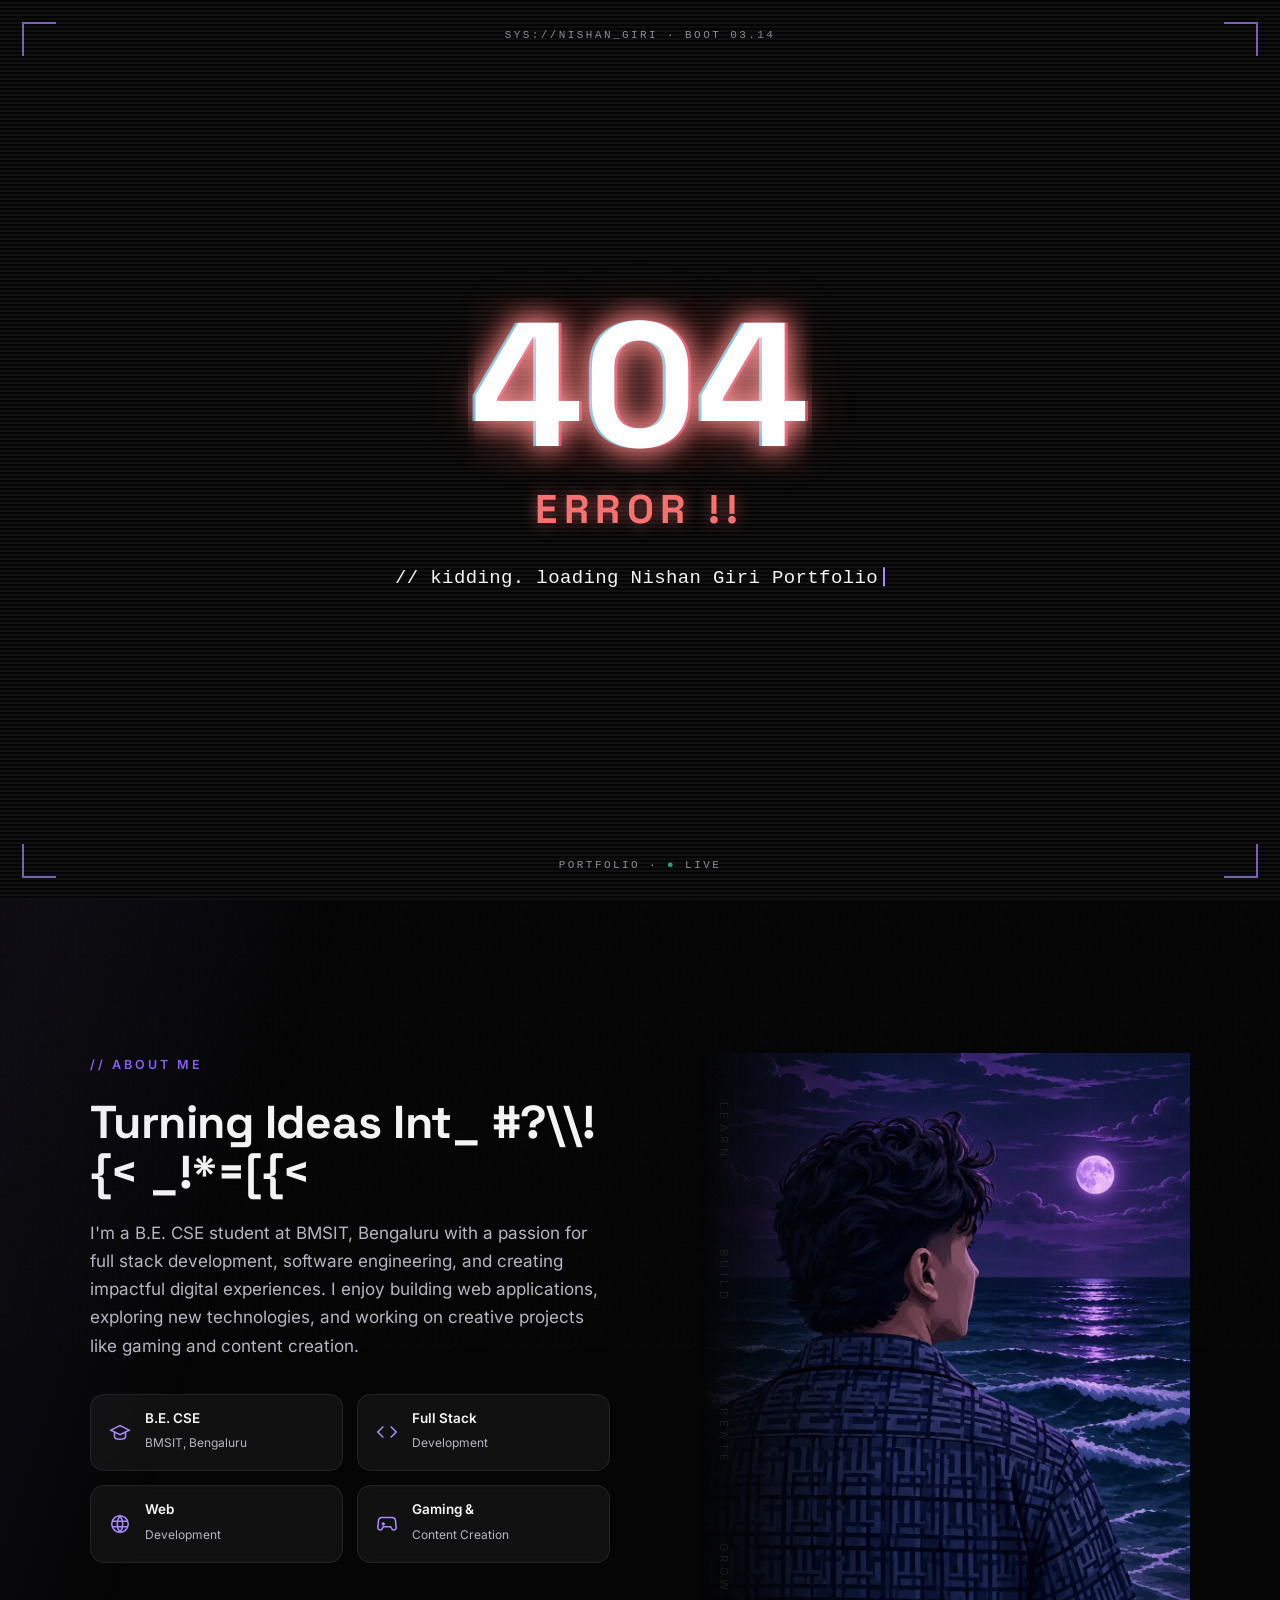
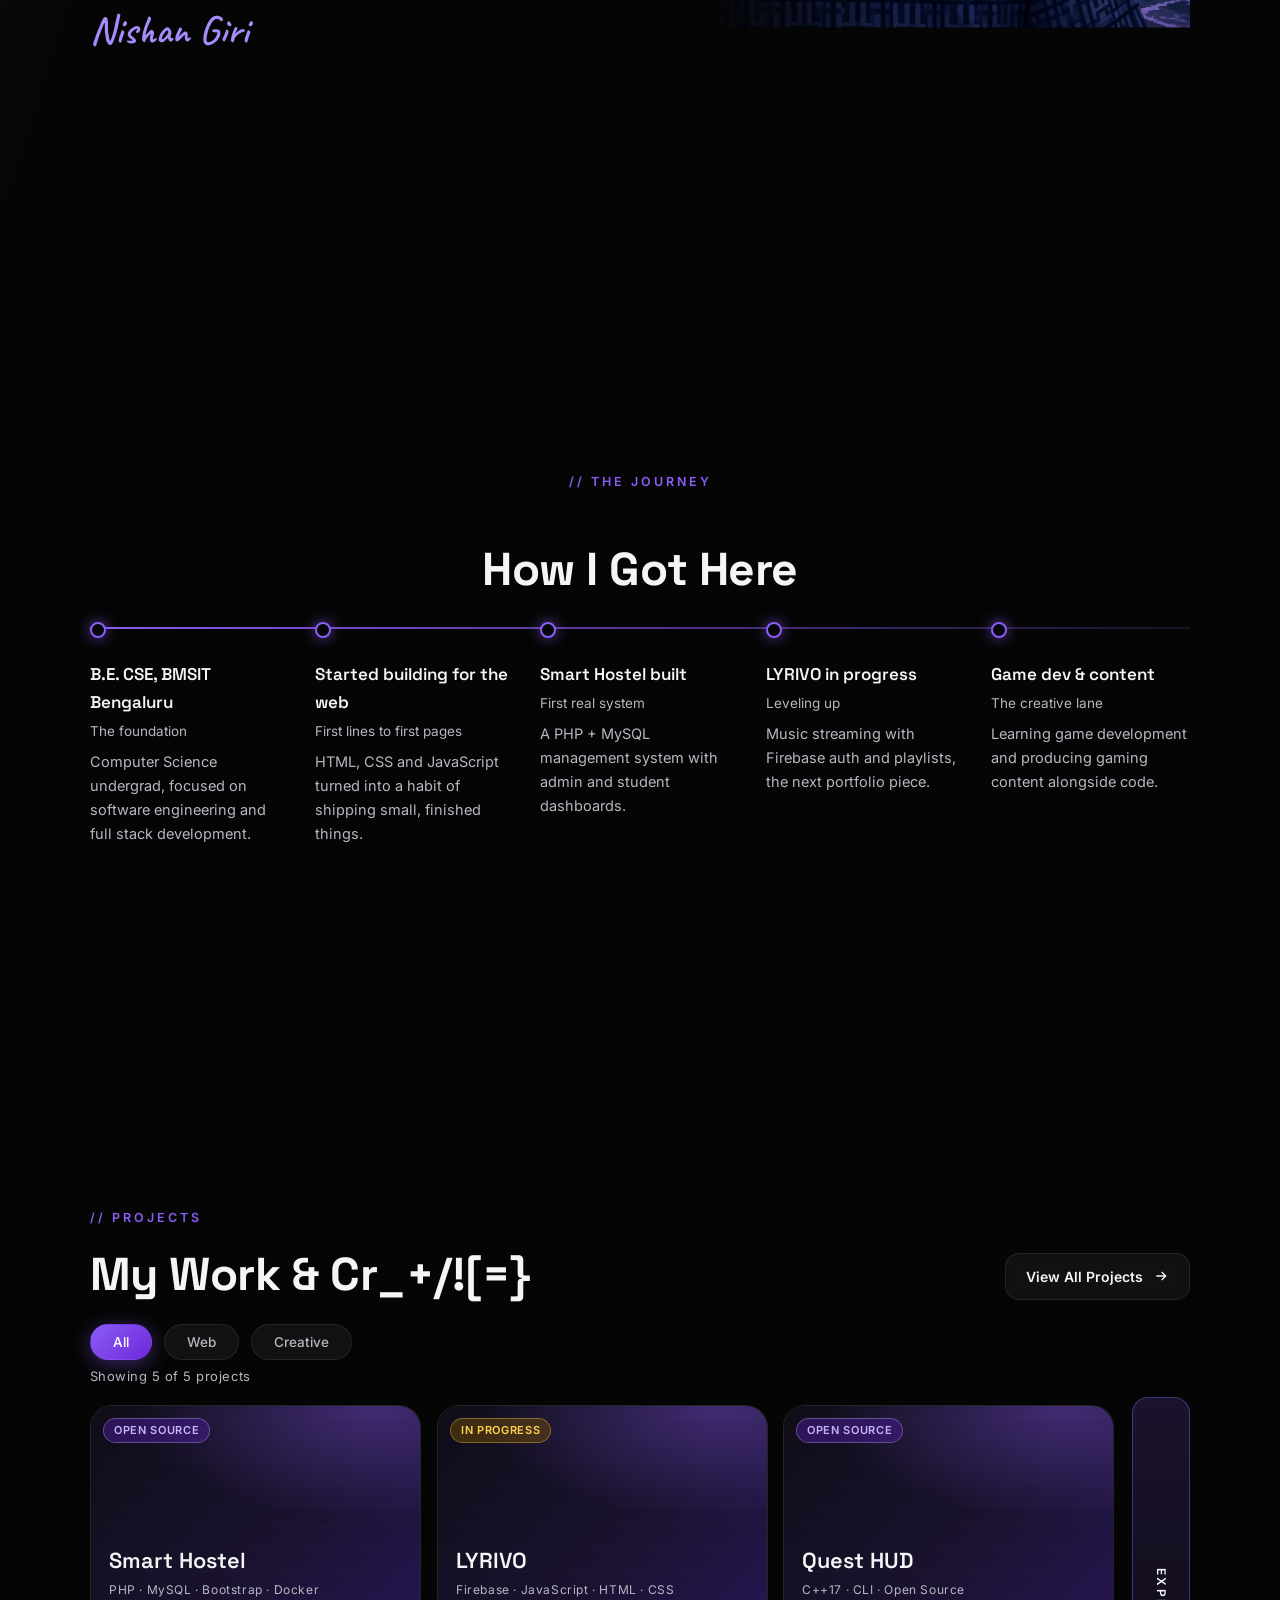
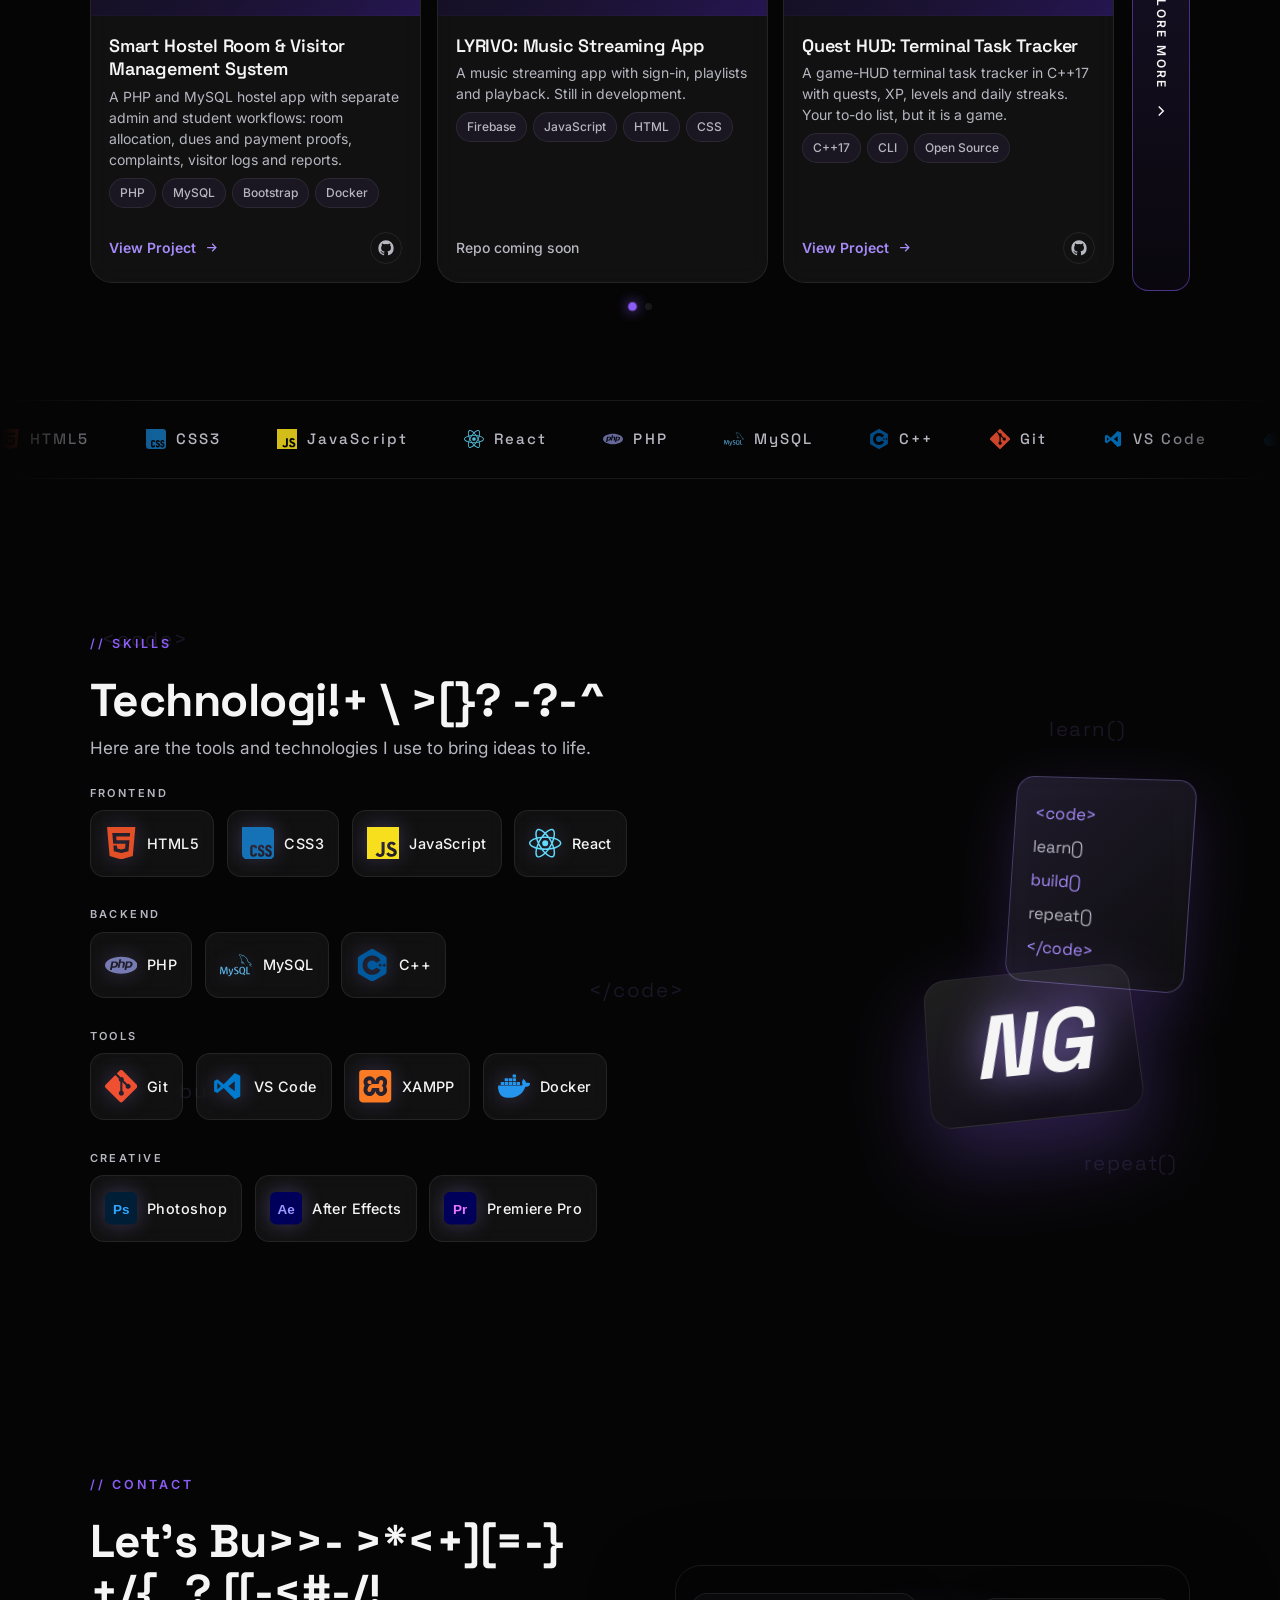
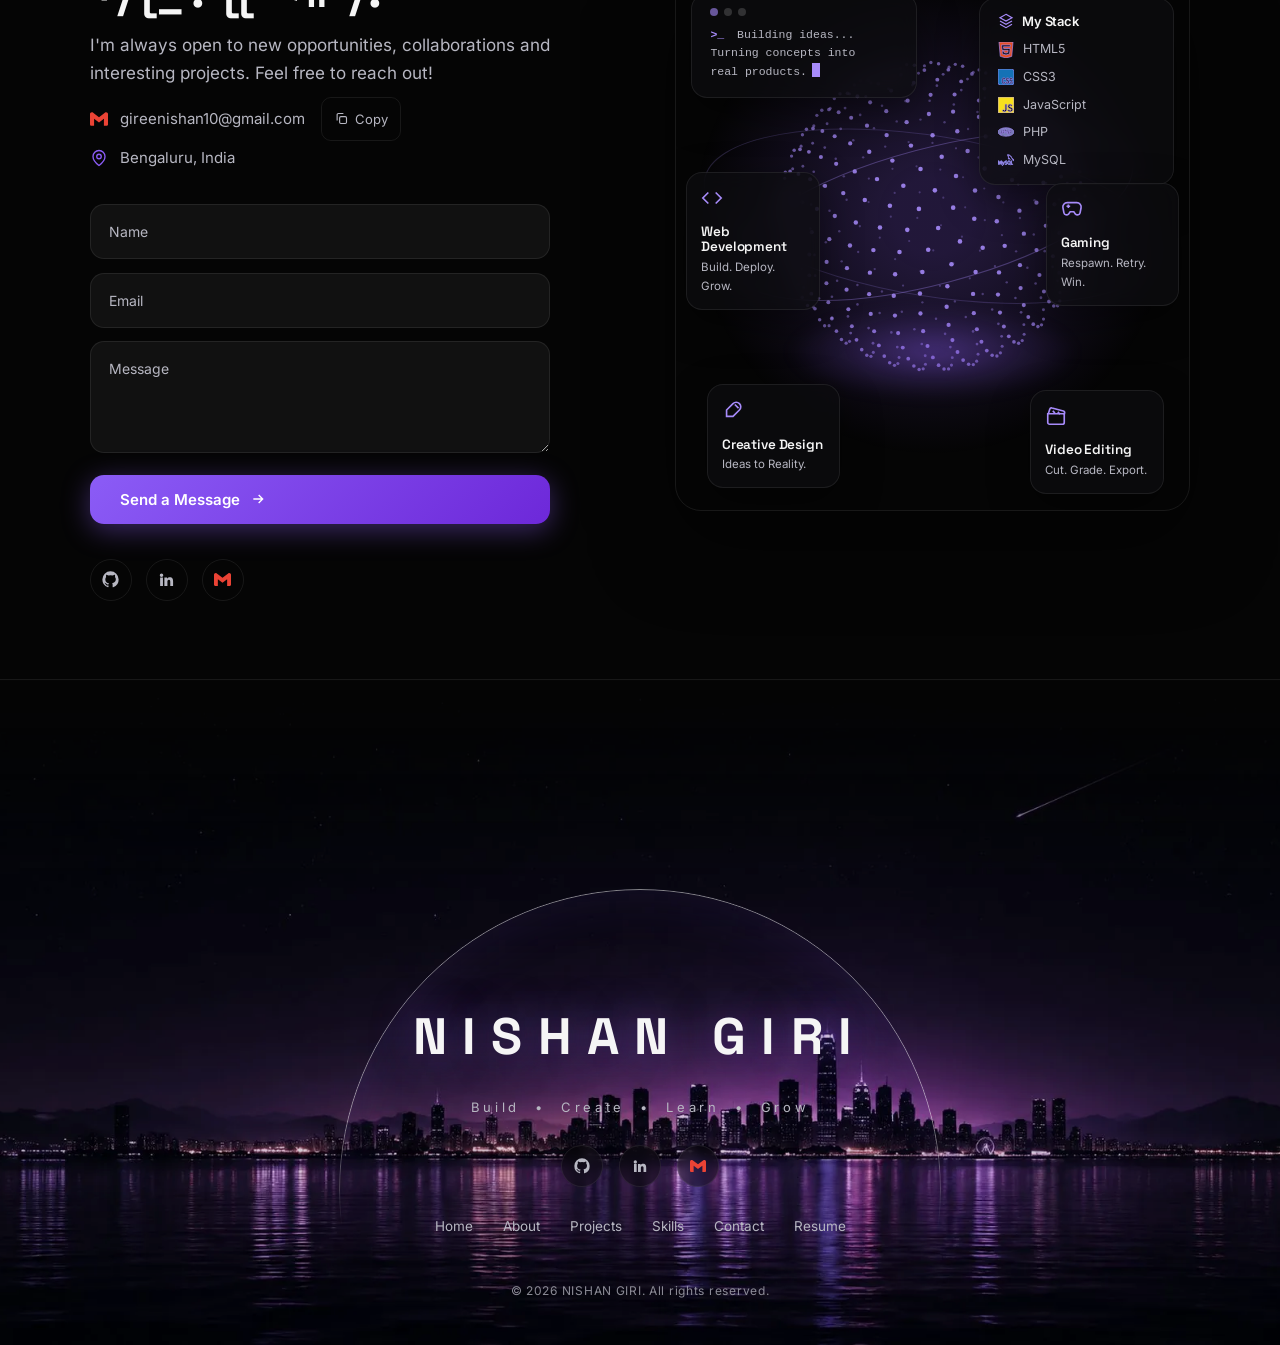
<file: index.html>
<!DOCTYPE html>
<html lang="en">
<head>
<meta charset="UTF-8">
<meta name="viewport" content="width=device-width, initial-scale=1.0, viewport-fit=cover">
<title>Nishan Giri | B.E. CSE student building full-stack web apps</title>
<meta name="description" content="Portfolio of Nishan Giri, a B.E. CSE student building full-stack web apps at BMSIT, Bengaluru. Open to internships.">
<meta name="theme-color" content="#050505">
<link rel="canonical" href="https://nishan9-99.github.io/">
<meta property="og:title" content="Nishan Giri | B.E. CSE student building full-stack web apps">
<meta property="og:description" content="Web apps, games and creative work by Nishan Giri, B.E. CSE at BMSIT, Bengaluru. Open to internships.">
<meta property="og:type" content="website">
<meta property="og:url" content="https://nishan9-99.github.io/">
<meta property="og:image" content="https://nishan9-99.github.io/assets/og-card.jpg">
<meta property="og:image:width" content="1200">
<meta property="og:image:height" content="630">
<meta name="twitter:card" content="summary_large_image">
<meta name="twitter:title" content="Nishan Giri | B.E. CSE student building full-stack web apps">
<meta name="twitter:description" content="Web apps, games and creative work by Nishan Giri, B.E. CSE at BMSIT, Bengaluru. Open to internships.">
<meta name="twitter:image" content="https://nishan9-99.github.io/assets/og-card.jpg">
<link rel="icon" href="assets/favicon.svg" type="image/svg+xml">
<link rel="icon" href="assets/favicon-32.png" type="image/png" sizes="32x32">
<link rel="apple-touch-icon" href="assets/apple-touch-icon.png">
<link rel="preload" href="assets/fonts/space-grotesk-latin-700-normal.woff2" as="font" type="font/woff2" crossorigin>
<link rel="preload" href="assets/fonts/inter-latin-400-normal.woff2" as="font" type="font/woff2" crossorigin>
<!-- Opening transition: decided before first paint so there is no flash and no layout jump. -->
<script>
(function(){var d=document.documentElement,skip=false;
try{if(matchMedia('(prefers-reduced-motion: reduce)').matches)skip=true}catch(e){}
if(!skip){d.classList.add('intro-on');
setTimeout(function(){d.classList.remove('intro-on')},5600)}})();
</script>
<style>
.intro{display:none}
html.intro-on{overflow:hidden}
html.intro-on body{overflow:hidden}
html.intro-on .intro{display:flex;position:fixed;inset:0;z-index:1000;background:#050505;align-items:center;justify-content:center}
@media (prefers-reduced-motion:reduce){html .intro{display:none!important}}
</style>
<noscript><style>html .intro{display:none!important}html.intro-on,html.intro-on body{overflow:auto}.reveal{opacity:1!important;transform:none!important}</style></noscript>
<link rel="stylesheet" href="style.css?v=15b">
<script type="application/ld+json">
{"@context":"https://schema.org","@type":"Person","name":"Nishan Giri","jobTitle":"Full-Stack Developer",
 "affiliation":{"@type":"CollegeOrUniversity","name":"BMS Institute of Technology and Management, Bengaluru"},
 "address":{"@type":"PostalAddress","addressLocality":"Bengaluru","addressCountry":"IN"},
 "url":"https://nishan9-99.github.io/",
 "sameAs":["https://github.com/nishan9-99","https://www.linkedin.com/in/nishan-giree/"]}
</script>
</head>
<body>
<a class="skip" href="#home">Skip to content</a>

<!-- opening transition (see script.js: intro). Plays on every load. data-phase: hi -> load -> crash, then lift -->
<div class="intro" id="intro" aria-hidden="true" data-phase="hi">
  <div class="boot-scan"></div>
  <div class="boot-sweep"></div>
  <span class="boot-corner tl"></span><span class="boot-corner tr"></span><span class="boot-corner bl"></span><span class="boot-corner br"></span>
  <p class="boot-hud boot-hud-t">SYS://NISHAN_GIRI &middot; BOOT <span id="bootClock">00.00</span></p>
  <p class="boot-hud boot-hud-b">PORTFOLIO &middot; <span class="boot-blink">&#9679;</span> LIVE</p>
  <div class="intro-stage">
    <p class="boot-hi" id="bootHi"><span class="boot-glitch" data-text="Hi.">Hi.</span><span class="boot-caret"></span></p>
    <div class="boot-load" id="bootLoad">
      <p class="boot-load-label">LOADING<span class="boot-dots"><span>.</span><span>.</span><span>.</span></span></p>
      <div class="boot-bar"><span class="boot-bar-fill" id="bootBarFill"></span></div>
      <p class="boot-pct" id="bootPct">0%</p>
    </div>
    <div class="boot-crash" id="bootCrash">
      <p class="boot-404"><span class="boot-glitch" data-text="404">404</span></p>
      <p class="boot-err">ERROR !!</p>
      <p class="boot-joke">// kidding. loading Nishan Giri Portfolio<span class="boot-caret sm"></span></p>
    </div>
  </div>
</div>
<div class="scrollbar-progress" id="scrollbarProgress" aria-hidden="true"></div>

<canvas id="stars" aria-hidden="true"></canvas>
<div class="grain" aria-hidden="true"></div>
<div id="cursor" aria-hidden="true"></div>
<div id="cursorRing" aria-hidden="true"></div>

<!-- ============ NAV (State A: top bar) ============ -->
<header class="nav" id="nav">
  <a class="logo" href="#home">NISHAN&nbsp;GIRI</a>
  <nav class="links" aria-label="Primary" id="topLinks">
    <a href="#home" class="active" data-scramble>Home</a>
    <a href="#about" data-scramble>About</a>
    <a href="#projects" data-scramble>Projects</a>
    <a href="#skills" data-scramble>Skills</a>
    <a href="#contact" data-scramble>Contact</a>
  </nav>
  <div class="nav-right">
    <a class="icon-btn" href="https://github.com/nishan9-99" target="_blank" rel="noopener" aria-label="GitHub profile">
      <svg viewBox="0 0 24 24" style="fill:currentColor"><path d="M12 .5A11.5 11.5 0 0 0 .5 12a11.5 11.5 0 0 0 7.9 10.9c.6.1.8-.2.8-.5v-2c-3.2.7-3.9-1.4-3.9-1.4-.5-1.3-1.3-1.7-1.3-1.7-1-.7.1-.7.1-.7 1.2.1 1.8 1.2 1.8 1.2 1 1.8 2.7 1.3 3.4 1 .1-.8.4-1.3.7-1.6-2.6-.3-5.3-1.3-5.3-5.7 0-1.3.5-2.3 1.2-3.1-.1-.3-.5-1.5.1-3.1 0 0 1-.3 3.2 1.2a11 11 0 0 1 5.8 0C17.2 4.9 18.2 5.2 18.2 5.2c.6 1.6.2 2.8.1 3.1.8.8 1.2 1.8 1.2 3.1 0 4.4-2.7 5.4-5.3 5.7.4.4.8 1.1.8 2.2v3.2c0 .3.2.6.8.5A11.5 11.5 0 0 0 23.5 12 11.5 11.5 0 0 0 12 .5z"/></svg>
    </a>
    <a class="resume-btn magnetic" href="assets/resume.pdf" download="Nishan-Giri-Resume.pdf">Resume
      <svg viewBox="0 0 24 24" fill="none" stroke="currentColor" stroke-width="2"><path d="M12 3v12m0 0 4-4m-4 4-4-4M4 21h16"/></svg>
    </a>
    <button id="burger" class="burger" aria-label="Open menu" aria-expanded="false"><span></span><span></span><span></span></button>
  </div>
</header>

<!-- ============ NAV (State B: right rail) ============ -->
<nav class="rail" id="railNav" aria-label="Section shortcuts">
  <a href="#home" data-tip="Home"><svg viewBox="0 0 24 24" fill="none" stroke="currentColor" stroke-width="1.8"><path d="m3 11 9-8 9 8v9a2 2 0 0 1-2 2h-4v-7h-6v7H5a2 2 0 0 1-2-2z"/></svg><span class="tip">Home</span></a>
  <a href="#about" data-tip="About"><svg viewBox="0 0 24 24" fill="none" stroke="currentColor" stroke-width="1.8"><circle cx="12" cy="8" r="4"/><path d="M4 21c0-4 3.6-6.5 8-6.5s8 2.5 8 6.5"/></svg><span class="tip">About</span></a>
  <a href="#projects" data-tip="Projects"><svg viewBox="0 0 24 24" fill="none" stroke="currentColor" stroke-width="1.8"><path d="M3 7a2 2 0 0 1 2-2h4l2 3h8a2 2 0 0 1 2 2v8a2 2 0 0 1-2 2H5a2 2 0 0 1-2-2z"/></svg><span class="tip">Projects</span></a>
  <a href="#skills" data-tip="Skills"><svg viewBox="0 0 24 24" fill="none" stroke="currentColor" stroke-width="1.8"><path d="m8 6-6 6 6 6M16 6l6 6-6 6"/></svg><span class="tip">Skills</span></a>
  <a href="#contact" data-tip="Contact"><svg viewBox="0 0 24 24" fill="none" stroke="currentColor" stroke-width="1.8"><rect x="3" y="5" width="18" height="14" rx="2"/><path d="m3 7 9 6 9-6"/></svg><span class="tip">Contact</span></a>
  <a href="assets/resume.pdf" download="Nishan-Giri-Resume.pdf" data-tip="Resume" class="rail-resume"><svg viewBox="0 0 24 24" fill="none" stroke="currentColor" stroke-width="1.8"><path d="M12 3v12m0 0 4-4m-4 4-4-4M4 21h16"/></svg><span class="tip">Resume</span></a>
</nav>

<button id="floatMenu" class="float-menu" aria-label="Open menu" aria-expanded="false"><span></span><span></span><span></span></button>
<div class="mobile-menu" id="mobileMenu" role="dialog" aria-modal="true" aria-label="Site menu" aria-hidden="true" inert>
  <nav class="mm-links" aria-label="Mobile">
    <a href="#home">Home</a><a href="#about">About</a><a href="#projects">Projects</a>
    <a href="#skills">Skills</a><a href="#contact">Contact</a>
    <a href="assets/resume.pdf" download="Nishan-Giri-Resume.pdf" class="mm-resume">Resume
      <svg viewBox="0 0 24 24" fill="none" stroke="currentColor" stroke-width="2"><path d="M12 3v12m0 0 4-4m-4 4-4-4M4 21h16"/></svg></a>
  </nav>
  <div class="mm-social" id="menuSocial"></div>
</div>

<main id="main">
<!-- ============ HERO ============ -->
<section class="hero" id="home">
  <span class="hero-rail" aria-hidden="true"></span>
  <div class="hero-social" aria-label="Social links" id="heroSocial"></div>

  <div class="hero-inner">
    <div class="hero-copy">
      <h1 class="hero-title" aria-label="Hello, I'm Nishan Giri"><span class="hello" aria-hidden="true">Hello, I'm</span><span class="name-letters" id="heroName" aria-hidden="true">NISHAN GIRI</span></h1>
      <p class="role-line reveal">I'm a <span class="typed" id="typedRole"></span><span class="caret" aria-hidden="true">|</span></p>
      <p class="hero-sub reveal">I build modern web applications and turn ideas into real, functional products.</p>
      <div class="hero-cta reveal">
        <a href="#projects" class="btn primary magnetic">View My Projects
          <svg viewBox="0 0 24 24" fill="none" stroke="currentColor" stroke-width="2"><path d="M5 12h14m-6-6 6 6-6 6"/></svg></a>
        <a href="#contact" class="btn ghost magnetic">Contact Me</a>
      </div>
      <div class="hero-stats reveal" id="heroStats"></div>
    </div>

    <div class="hero-cards reveal">
      <div class="code-card">
        <div class="code-head">
          <span class="dot dr"></span><span class="dot dy"></span><span class="dot dg"></span>
          <span class="code-file">nishan.js</span>
        </div>
        <pre class="code-body"><code><span class="tk">const</span> <span class="tv">nishan</span> <span class="tp">=</span> <span class="tp">{</span>
  <span class="tk2">role</span><span class="tp">:</span> <span class="ts">"Full-Stack Developer"</span><span class="tp">,</span>
  <span class="tk2">stack</span><span class="tp">:</span> <span class="tp">[</span><span class="ts">"PHP"</span><span class="tp">,</span> <span class="ts">"MySQL"</span><span class="tp">,</span> <span class="ts">"Docker"</span><span class="tp">],</span>
  <span class="tk2">college</span><span class="tp">:</span> <span class="ts">"BMSIT, Bengaluru"</span><span class="tp">,</span>
  <span class="tk2">hobbies</span><span class="tp">:</span> <span class="tp">[</span>
    <span class="ts">"Gaming"</span><span class="tp">,</span>
    <span class="ts">"Photo editing"</span><span class="tp">,</span>
    <span class="ts">"Video editing"</span>
  <span class="tp">],</span>
  <span class="tk2">openToWork</span><span class="tp">:</span> <span class="tb">true</span>
<span class="tp">};</span><span class="code-caret" aria-hidden="true"></span></code></pre>
      </div>

      <div class="player-card">
        <div class="pc-top">
          <div class="pc-avatar">NG</div>
          <div class="pc-id">
            <b>Player One</b>
            <span>Class: Developer / Gamer / Editor</span>
          </div>
          <div class="pc-level"><svg viewBox="0 0 24 24" fill="none" stroke="currentColor" stroke-width="1.7"><path d="M6 12h4m-2-2v4m7-3h.01M18 13h.01M17.3 5H6.7a4 4 0 0 0-4 3.6L2 16a2.5 2.5 0 0 0 4.4 1.6L8 15h8l1.6 2.6A2.5 2.5 0 0 0 22 16l-.7-7.4a4 4 0 0 0-4-3.6z"/></svg>Level 2+</div>
        </div>
        <div class="pc-stats">
          <div class="pc-row"><span class="pc-label">Coding</span><span class="pc-bar"><i style="--v:88%"></i></span></div>
          <div class="pc-row"><span class="pc-label">Gaming</span><span class="pc-bar"><i style="--v:95%"></i></span></div>
          <div class="pc-row"><span class="pc-label">Photo editing</span><span class="pc-bar"><i style="--v:80%"></i></span></div>
          <div class="pc-row"><span class="pc-label">Video editing</span><span class="pc-bar"><i style="--v:75%"></i></span></div>
        </div>
      </div>
    </div>
  </div>
</section>

<!-- ============ ABOUT ============ -->
<section class="about" id="about">
  <div class="beam" aria-hidden="true"></div>
  <div class="about-grid">
    <div class="about-copy">
      <p class="kicker reveal">// ABOUT ME</p>
      <h2 class="reveal" data-scramble-once>Turning Ideas Into Digital Reality</h2>
      <p class="reveal">I'm a B.E. CSE student at BMSIT, Bengaluru with a passion for full stack development, software engineering, and creating impactful digital experiences. I enjoy building web applications, exploring new technologies, and working on creative projects like gaming and content creation.</p>
      <div class="chips reveal">
        <div class="chip"><svg viewBox="0 0 24 24" fill="none" stroke="currentColor" stroke-width="1.7"><path d="M22 10 12 5 2 10l10 5 10-5zM6 12v5c0 1.7 2.7 3 6 3s6-1.3 6-3v-5"/></svg><div><b>B.E. CSE</b><span>BMSIT, Bengaluru</span></div></div>
        <div class="chip"><svg viewBox="0 0 24 24" fill="none" stroke="currentColor" stroke-width="1.7"><path d="m8 6-6 6 6 6M16 6l6 6-6 6"/></svg><div><b>Full Stack</b><span>Development</span></div></div>
        <div class="chip"><svg viewBox="0 0 24 24" fill="none" stroke="currentColor" stroke-width="1.7"><circle cx="12" cy="12" r="9"/><path d="M3.6 9h16.8M3.6 15h16.8M12 3a15 15 0 0 1 0 18 15 15 0 0 1 0-18z"/></svg><div><b>Web</b><span>Development</span></div></div>
        <div class="chip"><svg viewBox="0 0 24 24" fill="none" stroke="currentColor" stroke-width="1.7"><path d="M6 12h4m-2-2v4m7-3h.01M18 13h.01M17.3 5H6.7a4 4 0 0 0-4 3.6L2 16a2.5 2.5 0 0 0 4.4 1.6L8 15h8l1.6 2.6A2.5 2.5 0 0 0 22 16l-.7-7.4a4 4 0 0 0-4-3.6z"/></svg><div><b>Gaming &amp;</b><span>Content Creation</span></div></div>
      </div>
      <p class="signature reveal">Nishan Giri</p>
    </div>
    <div class="about-art reveal">
      <picture><source srcset="assets/about-portrait.webp" type="image/webp"><img src="assets/about-portrait.jpg" alt="Illustration of Nishan seen from behind, gazing at the ocean under a violet moonlit night sky" width="1122" height="1402" loading="lazy"></picture>
      <span class="vert v1">LEARN</span><span class="vert v2">BUILD</span>
      <span class="vert v3">CREATE</span><span class="vert v4">GROW</span>
    </div>
  </div>
</section>

<!-- ============ JOURNEY ============ -->
<section class="journey" id="journey">
  <div class="sec-head center">
    <p class="kicker reveal">// THE JOURNEY</p>
    <h2 class="reveal" data-scramble-once>How I Got Here</h2>
  </div>
  <div class="timeline" id="timeline"></div>
</section>

<!-- ============ PROJECTS ============ -->
<section class="projects" id="projects">
  <div class="sec-head">
    <div>
      <p class="kicker reveal">// PROJECTS</p>
      <h2 class="reveal" data-scramble-once>My Work &amp; Creations</h2>
      <p class="sec-sub reveal">Here are some of the key projects I've worked on.</p>
    </div>
    <a class="btn ghost sm magnetic reveal" href="https://github.com/nishan9-99?tab=repositories" target="_blank" rel="noopener">View All Projects
      <svg viewBox="0 0 24 24" fill="none" stroke="currentColor" stroke-width="2"><path d="M5 12h14m-6-6 6 6-6 6"/></svg></a>
  </div>
  <div class="filters reveal" id="filters" role="tablist" aria-label="Filter projects">
    <button class="filter active" data-filter="all" role="tab" aria-selected="true">All</button>
    <button class="filter" data-filter="web" role="tab" aria-selected="false">Web</button>
    <button class="filter" data-filter="creative" role="tab" aria-selected="false">Creative</button>
  </div>
  <p class="proj-count" id="projCount" role="status" aria-live="polite"></p>
  <div class="proj-row">
    <button class="proj-nav prev" aria-label="Previous project"><svg viewBox="0 0 24 24" fill="none" stroke="currentColor" stroke-width="2"><path d="m15 18-6-6 6-6"/></svg></button>
    <div class="proj-track" id="projTrack"></div>
    <button class="proj-nav next" aria-label="Explore more projects"><span class="nav-lab">Explore more</span><svg viewBox="0 0 24 24" fill="none" stroke="currentColor" stroke-width="2"><path d="m9 18 6-6-6-6"/></svg></button>
  </div>
  <div class="proj-dots" id="projDots" aria-hidden="true"></div>
</section>

<!-- marquee -->
<div class="marquee" aria-hidden="true"><div class="marquee-track" id="marqueeTrack"></div></div>

<!-- ============ SKILLS ============ -->
<section class="skills" id="skills">
  <div class="code-float" aria-hidden="true">
    <span data-t="&lt;code&gt;"></span><span data-t="learn()"></span><span data-t="build()"></span><span data-t="repeat()"></span><span data-t="&lt;/code&gt;"></span>
  </div>
  <div class="skills-layout">
    <div class="skills-main">
      <div class="sec-head"><div>
        <p class="kicker reveal">// SKILLS</p>
        <h2 class="reveal" data-scramble-once>Technologies I Work With</h2>
        <p class="sec-sub reveal">Here are the tools and technologies I use to bring ideas to life.</p>
      </div></div>
      <div id="skillGroups"></div>
    </div>
    <div class="skill-art reveal" aria-hidden="true">
      <div class="glass-code"><span data-t="&lt;code&gt;"></span><span data-t="learn()"></span><span data-t="build()"></span><span data-t="repeat()"></span><span data-t="&lt;/code&gt;"></span></div>
      <div class="glass-logo">NG</div>
    </div>
  </div>
</section>

<!-- ============ CONTACT ============ -->
<section class="contact" id="contact">
  <div class="contact-grid">
    <div class="contact-copy">
      <p class="kicker reveal">// CONTACT</p>
      <h2 class="reveal" data-scramble-once>Let's Build Something Great Together</h2>
      <p class="reveal">I'm always open to new opportunities, collaborations and interesting projects. Feel free to reach out!</p>
      <div class="c-lines reveal" id="contactLines"></div>
      <form id="cform" class="c-form reveal" novalidate>
        <input type="text" id="fCompany" name="company" tabindex="-1" autocomplete="off" aria-hidden="true" style="position:absolute;left:-9999px;width:1px;height:1px;opacity:0">
        <div class="field"><input type="text" id="fName" required placeholder=" " autocomplete="name"><label for="fName">Name</label></div>
        <div class="field"><input type="email" id="fEmail" required placeholder=" " autocomplete="email"><label for="fEmail">Email</label></div>
        <div class="field"><textarea id="fMsg" rows="4" required placeholder=" "></textarea><label for="fMsg">Message</label></div>
        <button type="submit" class="btn primary magnetic" id="sendBtn">Send a Message
          <svg viewBox="0 0 24 24" fill="none" stroke="currentColor" stroke-width="2"><path d="M5 12h14m-6-6 6 6-6 6"/></svg></button>
        <p class="form-status" id="formStatus" role="status" aria-live="polite"></p>
      </form>
      <div class="c-social reveal" id="contactSocial"></div>
    </div>
    <div class="contact-art reveal">
      <div class="globe-stage" aria-label="Holographic globe surrounded by cards showing Nishan's stack and focus areas">
        <canvas class="globe-canvas" aria-hidden="true"></canvas>
        <div class="globe-base" aria-hidden="true"></div>
        <div class="g-card g-term">
          <span class="g-term-dots"><i></i><i></i><i></i></span>
          <p class="g-term-line"><span class="g-prompt">&gt;_</span> Building ideas...<br>Turning concepts into<br>real products.<span class="g-caret"></span></p>
        </div>
        <div class="g-card g-stack">
          <h3 class="stack-h"><svg viewBox="0 0 24 24" fill="none" stroke="currentColor" stroke-width="1.8"><path d="m12 2 9 5-9 5-9-5z"/><path d="m3 12 9 5 9-5"/><path d="m3 17 9 5 9-5"/></svg> My Stack</h3>
          <ul id="gStack"></ul>
        </div>
        <div class="g-card g-mini g-c1">
          <svg viewBox="0 0 24 24" fill="none" stroke="currentColor" stroke-width="1.8"><path d="m8 6-6 6 6 6M16 6l6 6-6 6"/></svg>
          <h3 class="g-h">Web Development</h3><p>Build. Deploy. Grow.</p>
        </div>
        <div class="g-card g-mini g-c2">
          <svg viewBox="0 0 24 24" fill="none" stroke="currentColor" stroke-width="1.8"><path d="M6 9h4M8 7v4M15 8h.01M18 10h.01M17.3 5H6.7a4.7 4.7 0 0 0-4.6 5.6l1.1 5.6a3 3 0 0 0 5 1.4L10 15h4l1.8 2.6a3 3 0 0 0 5-1.4l1.1-5.6A4.7 4.7 0 0 0 17.3 5z"/></svg>
          <h3 class="g-h">Gaming</h3><p>Respawn. Retry. Win.</p>
        </div>
        <div class="g-card g-mini g-c3">
          <svg viewBox="0 0 24 24" fill="none" stroke="currentColor" stroke-width="1.8"><path d="M12 19l7-7a4.95 4.95 0 1 0-7-7l-7 7v7z"/><path d="m14 6 4 4"/></svg>
          <h3 class="g-h">Creative Design</h3><p>Ideas to Reality.</p>
        </div>
        <div class="g-card g-mini g-c4">
          <svg viewBox="0 0 24 24" fill="none" stroke="currentColor" stroke-width="1.8"><path d="M3 9.5h18V19a2 2 0 0 1-2 2H5a2 2 0 0 1-2-2z"/><path d="m3.6 9.5 1.6-4.9a2 2 0 0 1 2.5-1.3l12.3 3.3a2 2 0 0 1 1.3 2.5l-.4 1.4"/><path d="m8.5 6.3 2.3 2.6M14 7.5l2.3 2.6"/></svg>
          <h3 class="g-h">Video Editing</h3><p>Cut. Grade. Export.</p>
        </div>
      </div>
    </div>
  </div>
</section>
</main>

<!-- ============ FOOTER ============ -->
<footer>
  <picture><source srcset="assets/footer-skyline.webp" type="image/webp"><img class="foot-bg" src="assets/footer-skyline.jpg" alt="" width="1916" height="821" loading="lazy" aria-hidden="true"></picture>
  <div class="shooting" id="shooting" aria-hidden="true"></div>
  <div class="foot-inner">
    <p class="foot-logo">NISHAN GIRI</p>
    <p class="foot-tag">Build &nbsp;•&nbsp; Create &nbsp;•&nbsp; Learn &nbsp;•&nbsp; Grow</p>
    <div class="foot-social" id="footSocial"></div>
    <nav class="foot-links" aria-label="Footer">
      <a href="#home">Home</a><a href="#about">About</a><a href="#projects">Projects</a>
      <a href="#skills">Skills</a><a href="#contact">Contact</a>
      <a href="assets/resume.pdf" download="Nishan-Giri-Resume.pdf">Resume</a>
    </nav>
    <p class="foot-copy">© <span id="year">2026</span> NISHAN GIRI. All rights reserved.</p>
  </div>
</footer>

<button type="button" class="to-top" id="toTop" aria-label="Back to top"><svg viewBox="0 0 24 24" fill="none" stroke="currentColor" stroke-width="2"><path d="m6 14 6-6 6 6"/></svg></button>
<div class="toast" id="toast" role="status" aria-live="polite"></div>

<!-- modal -->
<div class="modal" id="projModal" role="dialog" aria-modal="true" aria-hidden="true" inert aria-labelledby="mTitle">
  <div class="modal-card">
    <button class="modal-x" id="modalX" aria-label="Close project details"><svg viewBox="0 0 24 24" fill="none" stroke="currentColor" stroke-width="2"><path d="M18 6 6 18M6 6l12 12"/></svg></button>
    <div class="gallery" id="gallery">
      <div class="g-main" id="gMain" tabindex="0" aria-label="Project images"></div>
      <button type="button" class="g-arrow g-prev" id="gPrev" aria-label="Previous image"><svg viewBox="0 0 24 24" fill="none" stroke="currentColor" stroke-width="2"><path d="m15 18-6-6 6-6"/></svg></button>
      <button type="button" class="g-arrow g-next" id="gNext" aria-label="Next image"><svg viewBox="0 0 24 24" fill="none" stroke="currentColor" stroke-width="2"><path d="m9 18 6-6-6-6"/></svg></button>
      <div class="g-thumbs" id="gThumbs"></div>
    </div>
    <div class="modal-body">
      <div class="m-head"><h3 id="mTitle"></h3><span class="status-chip" id="mStatus"></span></div>
      <p id="mDesc"></p>
      <div class="m-block"><b>Problem</b><p id="mProblem"></p></div>
      <div class="m-block"><b>My Role</b><p id="mRole"></p></div>
      <div class="m-block"><b>Result</b><p id="mResult"></p></div>
      <div class="m-block" id="mLearnedBox"><b>What I learned</b><p id="mLearned"></p></div>
      <div class="m-block"><b>Tech Stack</b><div class="tags" id="mTags"></div></div>
      <div class="m-actions" id="mActions"></div>
    </div>
  </div>
</div>

<!-- command palette -->
<div class="palette" id="palette" role="dialog" aria-modal="true" aria-hidden="true" inert aria-label="Quick navigation">
  <div class="palette-card">
    <input type="text" id="paletteInput" placeholder="Jump to a section..." aria-label="Jump to a section">
    <div class="palette-list" id="paletteList"></div>
  </div>
</div>

<script src="script.js?v=15b" defer></script>
</body>
</html>
</file>
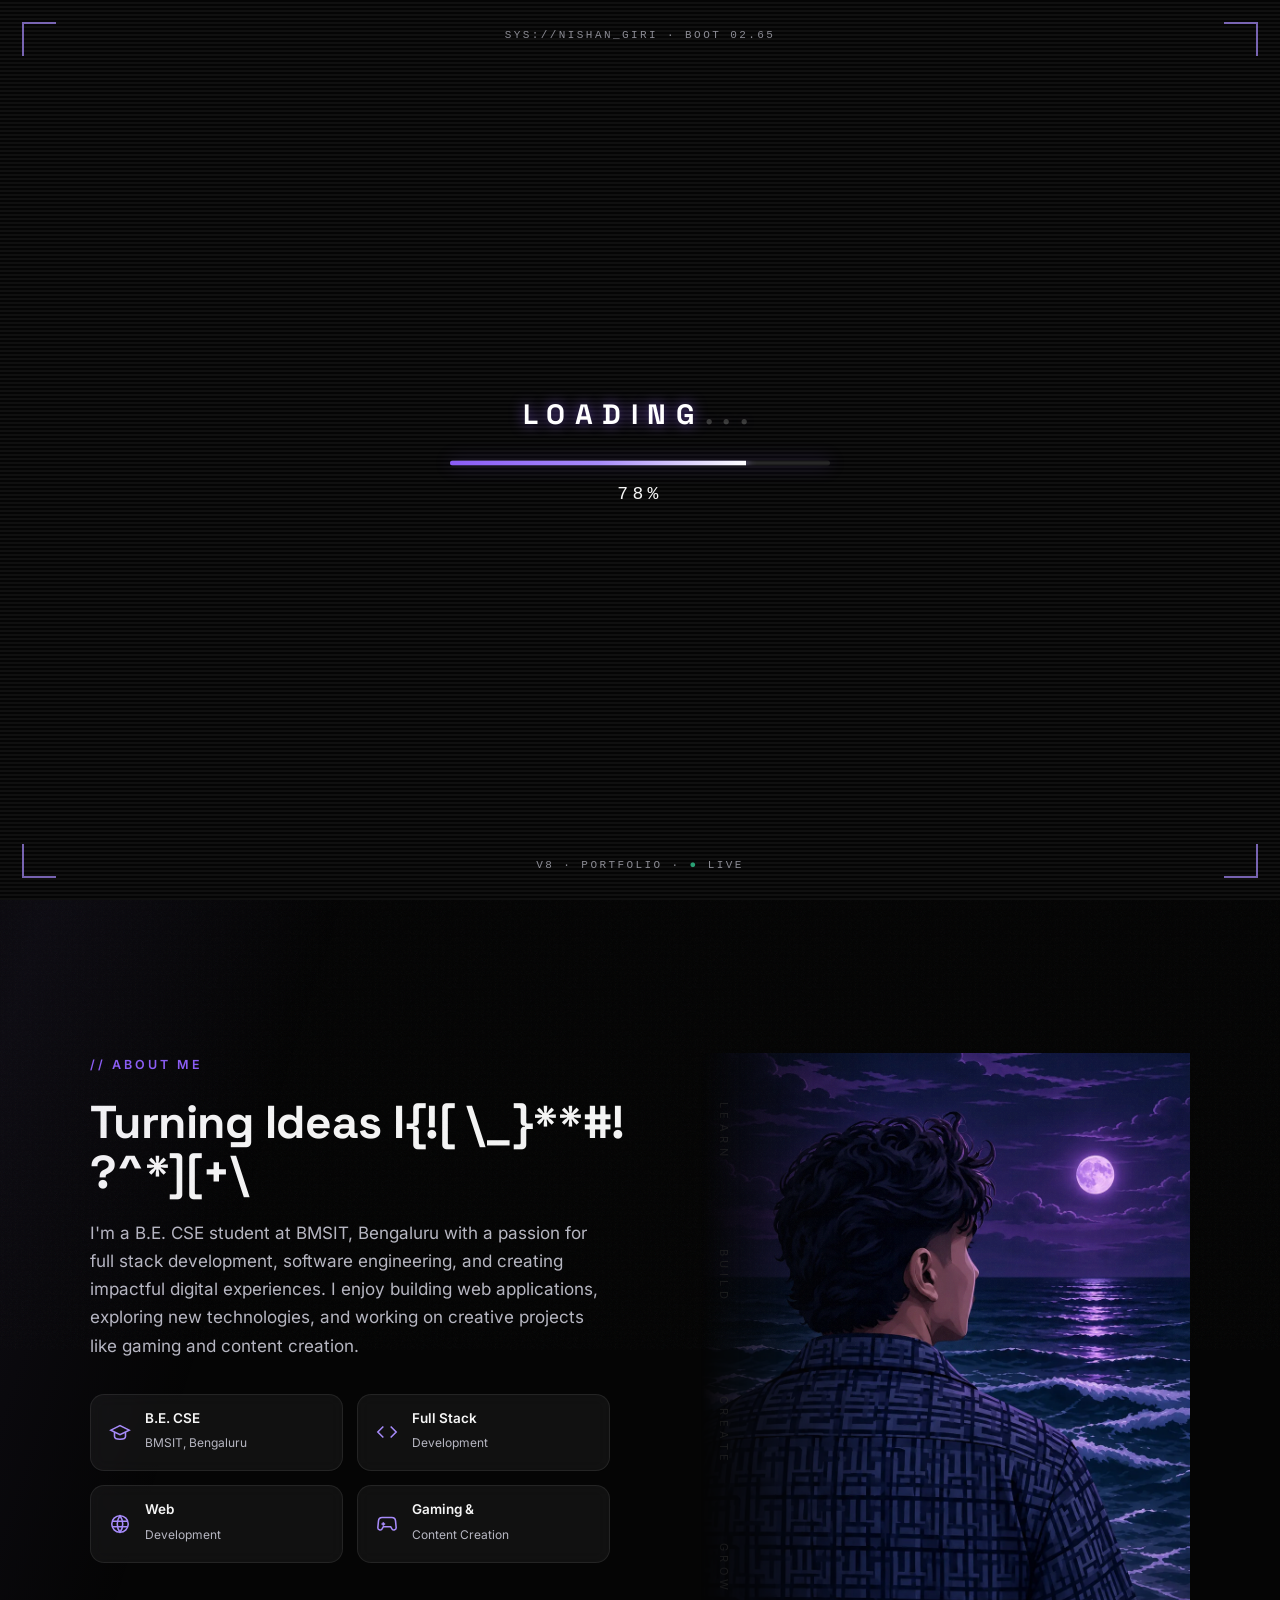
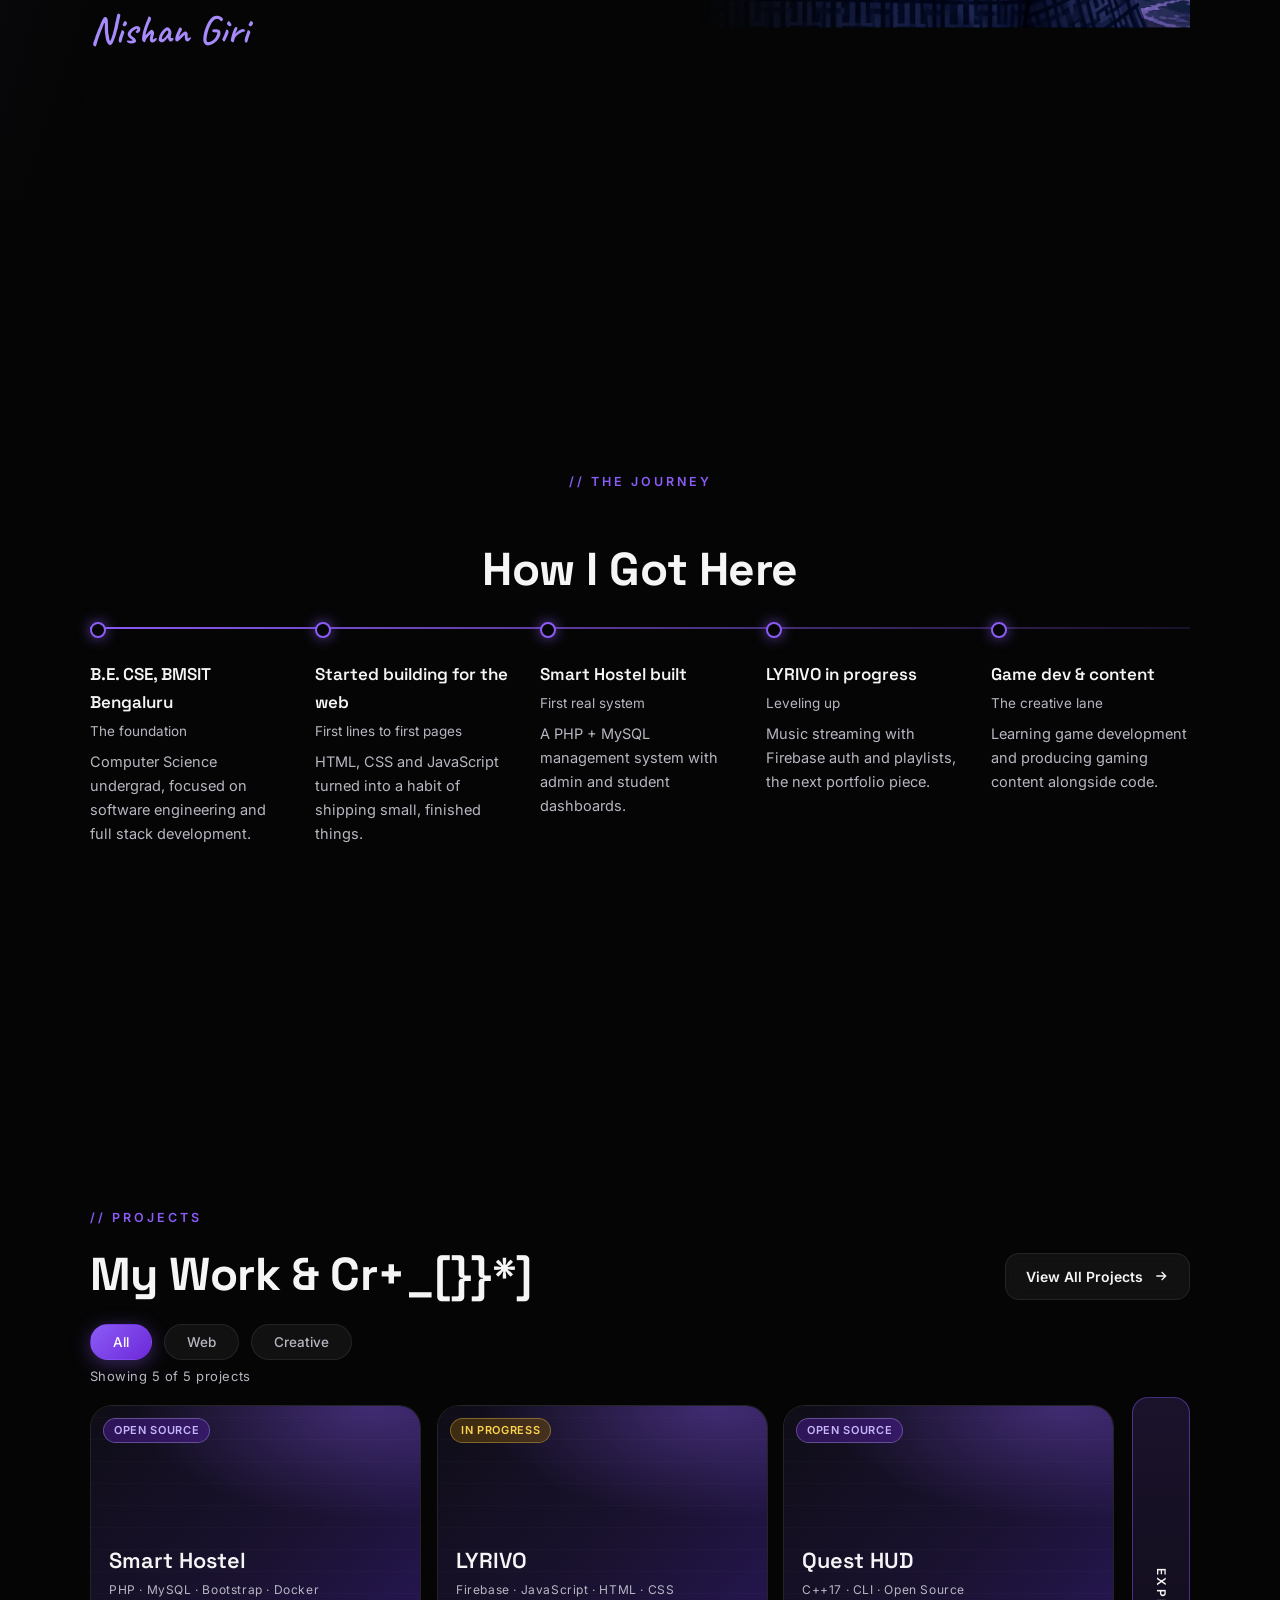
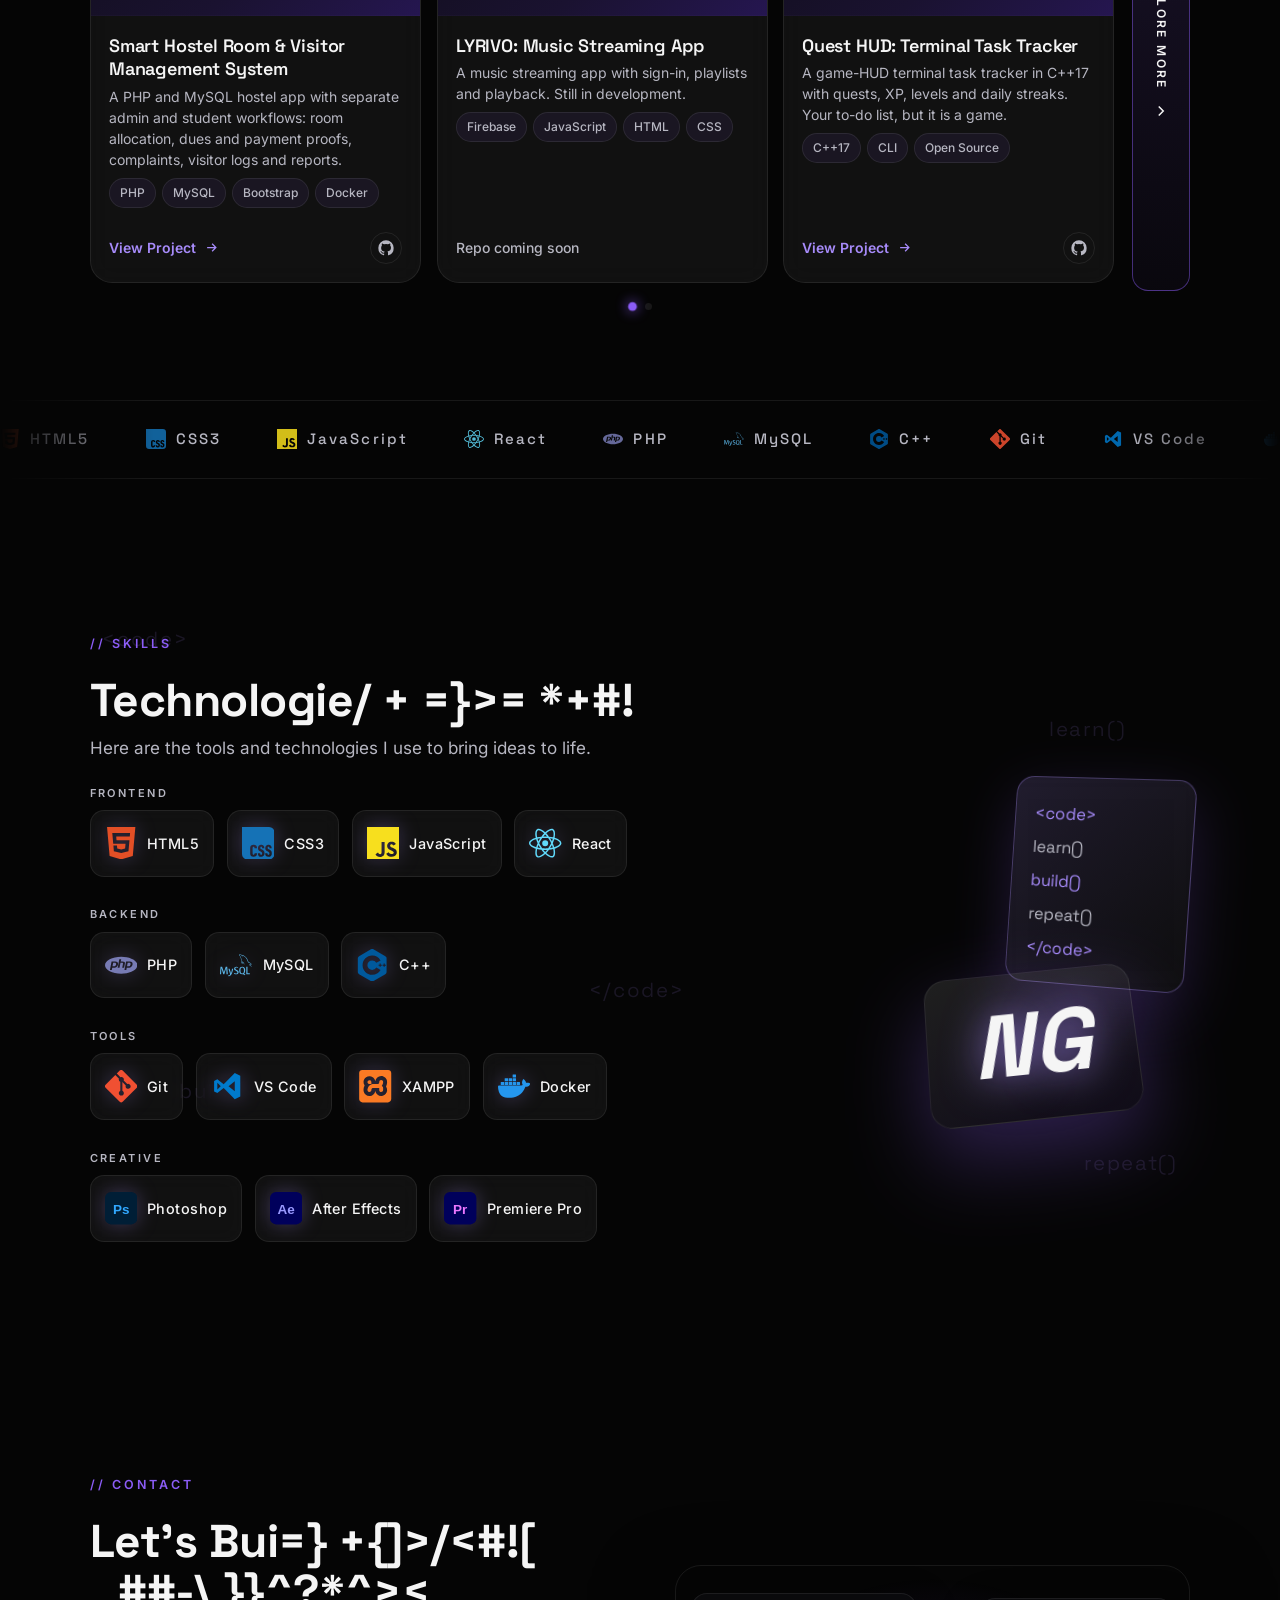
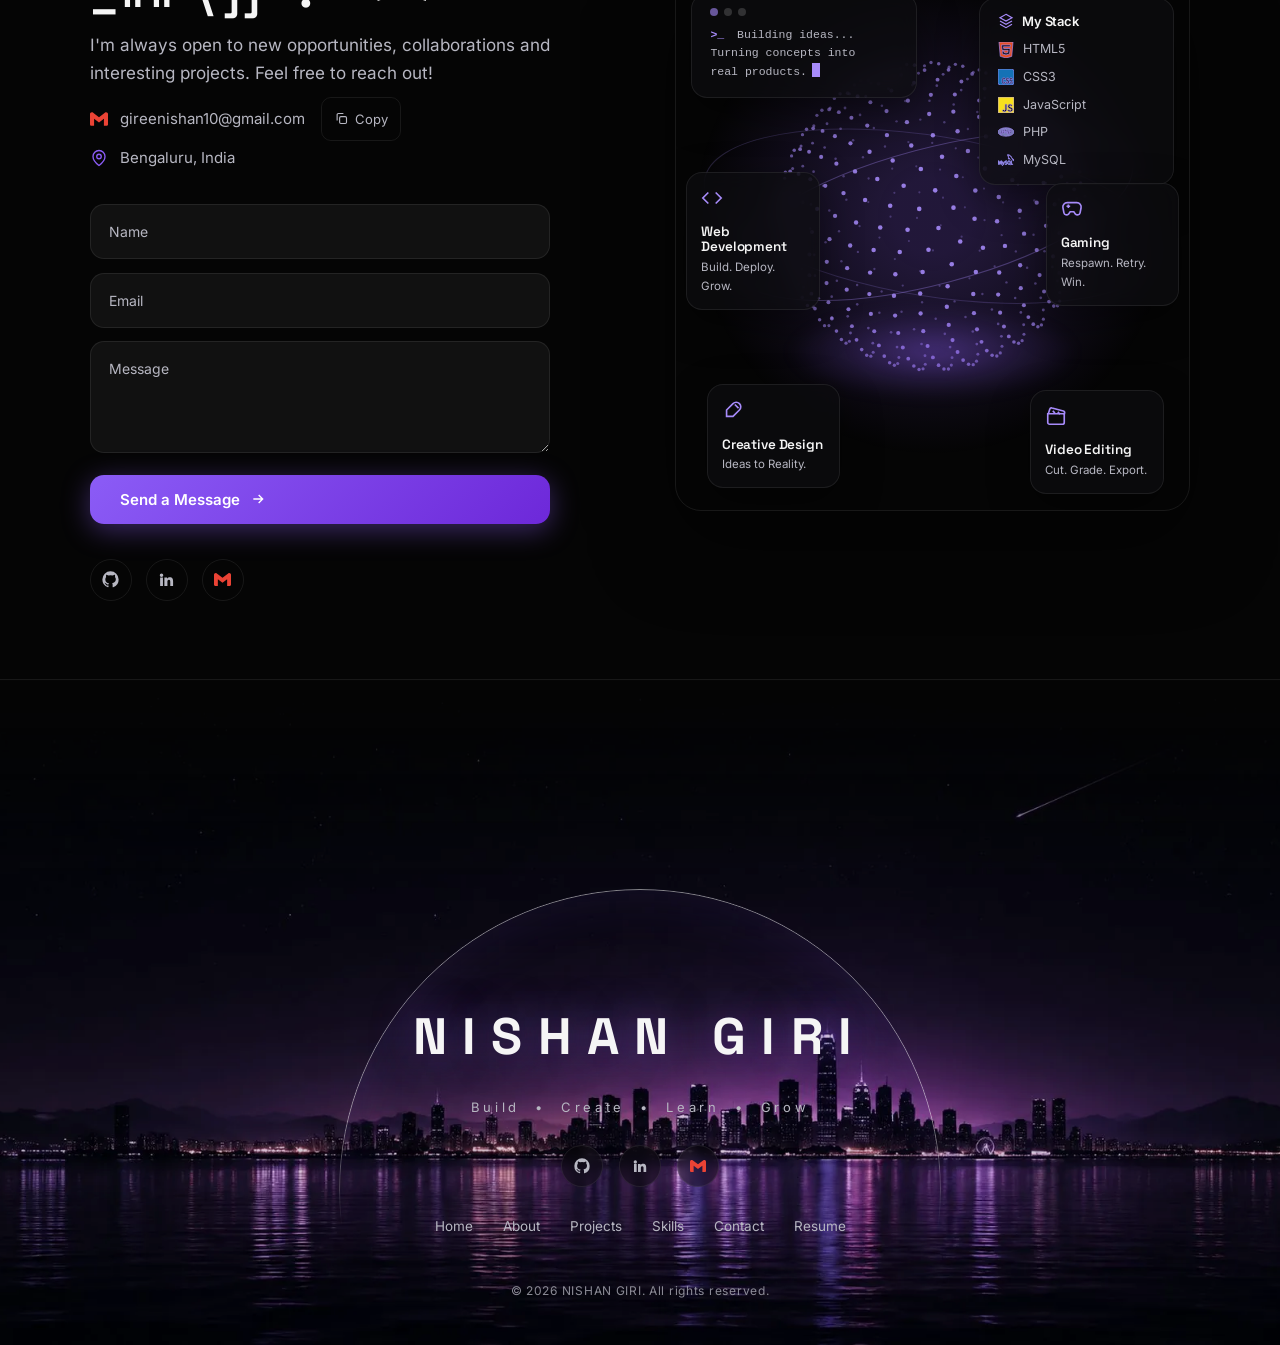
<file: 15-index.html>
<!DOCTYPE html>
<html lang="en">
<head>
<meta charset="UTF-8">
<meta name="viewport" content="width=device-width, initial-scale=1.0, viewport-fit=cover">
<title>Nishan Giri | B.E. CSE student building full-stack web apps</title>
<meta name="description" content="Portfolio of Nishan Giri, a B.E. CSE student building full-stack web apps at BMSIT, Bengaluru. Open to internships.">
<meta name="theme-color" content="#050505">
<link rel="canonical" href="https://nishan9-99.github.io/">
<meta property="og:title" content="Nishan Giri | B.E. CSE student building full-stack web apps">
<meta property="og:description" content="Web apps, games and creative work by Nishan Giri, B.E. CSE at BMSIT, Bengaluru. Open to internships.">
<meta property="og:type" content="website">
<meta property="og:url" content="https://nishan9-99.github.io/">
<meta property="og:image" content="https://nishan9-99.github.io/assets/og-card.jpg">
<meta property="og:image:width" content="1200">
<meta property="og:image:height" content="630">
<meta name="twitter:card" content="summary_large_image">
<meta name="twitter:title" content="Nishan Giri | B.E. CSE student building full-stack web apps">
<meta name="twitter:description" content="Web apps, games and creative work by Nishan Giri, B.E. CSE at BMSIT, Bengaluru. Open to internships.">
<meta name="twitter:image" content="https://nishan9-99.github.io/assets/og-card.jpg">
<link rel="icon" href="assets/favicon.svg" type="image/svg+xml">
<link rel="icon" href="assets/favicon-32.png" type="image/png" sizes="32x32">
<link rel="apple-touch-icon" href="assets/apple-touch-icon.png">
<link rel="preload" href="assets/fonts/space-grotesk-latin-700-normal.woff2" as="font" type="font/woff2" crossorigin>
<link rel="preload" href="assets/fonts/inter-latin-400-normal.woff2" as="font" type="font/woff2" crossorigin>
<!-- Opening transition: decided before first paint so there is no flash and no layout jump. -->
<script>
(function(){var d=document.documentElement,skip=false;
try{if(matchMedia('(prefers-reduced-motion: reduce)').matches)skip=true}catch(e){}
if(!skip){d.classList.add('intro-on');
setTimeout(function(){d.classList.remove('intro-on')},5600)}})();
</script>
<style>
.intro{display:none}
html.intro-on{overflow:hidden}
html.intro-on body{overflow:hidden}
html.intro-on .intro{display:flex;position:fixed;inset:0;z-index:1000;background:#050505;align-items:center;justify-content:center}
@media (prefers-reduced-motion:reduce){html .intro{display:none!important}}
</style>
<noscript><style>html .intro{display:none!important}html.intro-on,html.intro-on body{overflow:auto}.reveal{opacity:1!important;transform:none!important}</style></noscript>
<link rel="stylesheet" href="style.css?v=15b">
<script type="application/ld+json">
{"@context":"https://schema.org","@type":"Person","name":"Nishan Giri","jobTitle":"Full-Stack Developer",
 "affiliation":{"@type":"CollegeOrUniversity","name":"BMS Institute of Technology and Management, Bengaluru"},
 "address":{"@type":"PostalAddress","addressLocality":"Bengaluru","addressCountry":"IN"},
 "url":"https://nishan9-99.github.io/",
 "sameAs":["https://github.com/nishan9-99","https://www.linkedin.com/in/nishan-giree/"]}
</script>
</head>
<body>
<a class="skip" href="#home">Skip to content</a>

<!-- opening transition (see script.js: intro). Plays on every load. data-phase: hi -> load -> crash, then lift -->
<div class="intro" id="intro" aria-hidden="true" data-phase="hi">
  <div class="boot-scan"></div>
  <div class="boot-sweep"></div>
  <span class="boot-corner tl"></span><span class="boot-corner tr"></span><span class="boot-corner bl"></span><span class="boot-corner br"></span>
  <p class="boot-hud boot-hud-t">SYS://NISHAN_GIRI &middot; BOOT <span id="bootClock">00.00</span></p>
  <p class="boot-hud boot-hud-b">v8 &middot; PORTFOLIO &middot; <span class="boot-blink">&#9679;</span> LIVE</p>
  <div class="intro-stage">
    <p class="boot-hi" id="bootHi"><span class="boot-glitch" data-text="Hi.">Hi.</span><span class="boot-caret"></span></p>
    <div class="boot-load" id="bootLoad">
      <p class="boot-load-label">LOADING<span class="boot-dots"><span>.</span><span>.</span><span>.</span></span></p>
      <div class="boot-bar"><span class="boot-bar-fill" id="bootBarFill"></span></div>
      <p class="boot-pct" id="bootPct">0%</p>
    </div>
    <div class="boot-crash" id="bootCrash">
      <p class="boot-404"><span class="boot-glitch" data-text="404">404</span></p>
      <p class="boot-err">ERROR !!</p>
      <p class="boot-joke">// kidding. loading Nishan Giri Portfolio<span class="boot-caret sm"></span></p>
    </div>
  </div>
</div>
<div class="scrollbar-progress" id="scrollbarProgress" aria-hidden="true"></div>

<canvas id="stars" aria-hidden="true"></canvas>
<div class="grain" aria-hidden="true"></div>
<div id="cursor" aria-hidden="true"></div>
<div id="cursorRing" aria-hidden="true"></div>

<!-- ============ NAV (State A: top bar) ============ -->
<header class="nav" id="nav">
  <a class="logo" href="#home">NISHAN&nbsp;GIRI</a>
  <nav class="links" aria-label="Primary" id="topLinks">
    <a href="#home" class="active" data-scramble>Home</a>
    <a href="#about" data-scramble>About</a>
    <a href="#projects" data-scramble>Projects</a>
    <a href="#skills" data-scramble>Skills</a>
    <a href="#contact" data-scramble>Contact</a>
  </nav>
  <div class="nav-right">
    <a class="icon-btn" href="https://github.com/nishan9-99" target="_blank" rel="noopener" aria-label="GitHub profile">
      <svg viewBox="0 0 24 24" style="fill:currentColor"><path d="M12 .5A11.5 11.5 0 0 0 .5 12a11.5 11.5 0 0 0 7.9 10.9c.6.1.8-.2.8-.5v-2c-3.2.7-3.9-1.4-3.9-1.4-.5-1.3-1.3-1.7-1.3-1.7-1-.7.1-.7.1-.7 1.2.1 1.8 1.2 1.8 1.2 1 1.8 2.7 1.3 3.4 1 .1-.8.4-1.3.7-1.6-2.6-.3-5.3-1.3-5.3-5.7 0-1.3.5-2.3 1.2-3.1-.1-.3-.5-1.5.1-3.1 0 0 1-.3 3.2 1.2a11 11 0 0 1 5.8 0C17.2 4.9 18.2 5.2 18.2 5.2c.6 1.6.2 2.8.1 3.1.8.8 1.2 1.8 1.2 3.1 0 4.4-2.7 5.4-5.3 5.7.4.4.8 1.1.8 2.2v3.2c0 .3.2.6.8.5A11.5 11.5 0 0 0 23.5 12 11.5 11.5 0 0 0 12 .5z"/></svg>
    </a>
    <a class="resume-btn magnetic" href="assets/resume.pdf" download="Nishan-Giri-Resume.pdf">Resume
      <svg viewBox="0 0 24 24" fill="none" stroke="currentColor" stroke-width="2"><path d="M12 3v12m0 0 4-4m-4 4-4-4M4 21h16"/></svg>
    </a>
    <button id="burger" class="burger" aria-label="Open menu" aria-expanded="false"><span></span><span></span><span></span></button>
  </div>
</header>

<!-- ============ NAV (State B: right rail) ============ -->
<nav class="rail" id="railNav" aria-label="Section shortcuts">
  <a href="#home" data-tip="Home"><svg viewBox="0 0 24 24" fill="none" stroke="currentColor" stroke-width="1.8"><path d="m3 11 9-8 9 8v9a2 2 0 0 1-2 2h-4v-7h-6v7H5a2 2 0 0 1-2-2z"/></svg><span class="tip">Home</span></a>
  <a href="#about" data-tip="About"><svg viewBox="0 0 24 24" fill="none" stroke="currentColor" stroke-width="1.8"><circle cx="12" cy="8" r="4"/><path d="M4 21c0-4 3.6-6.5 8-6.5s8 2.5 8 6.5"/></svg><span class="tip">About</span></a>
  <a href="#projects" data-tip="Projects"><svg viewBox="0 0 24 24" fill="none" stroke="currentColor" stroke-width="1.8"><path d="M3 7a2 2 0 0 1 2-2h4l2 3h8a2 2 0 0 1 2 2v8a2 2 0 0 1-2 2H5a2 2 0 0 1-2-2z"/></svg><span class="tip">Projects</span></a>
  <a href="#skills" data-tip="Skills"><svg viewBox="0 0 24 24" fill="none" stroke="currentColor" stroke-width="1.8"><path d="m8 6-6 6 6 6M16 6l6 6-6 6"/></svg><span class="tip">Skills</span></a>
  <a href="#contact" data-tip="Contact"><svg viewBox="0 0 24 24" fill="none" stroke="currentColor" stroke-width="1.8"><rect x="3" y="5" width="18" height="14" rx="2"/><path d="m3 7 9 6 9-6"/></svg><span class="tip">Contact</span></a>
  <a href="assets/resume.pdf" download="Nishan-Giri-Resume.pdf" data-tip="Resume" class="rail-resume"><svg viewBox="0 0 24 24" fill="none" stroke="currentColor" stroke-width="1.8"><path d="M12 3v12m0 0 4-4m-4 4-4-4M4 21h16"/></svg><span class="tip">Resume</span></a>
</nav>

<button id="floatMenu" class="float-menu" aria-label="Open menu" aria-expanded="false"><span></span><span></span><span></span></button>
<div class="mobile-menu" id="mobileMenu" role="dialog" aria-modal="true" aria-label="Site menu" aria-hidden="true" inert>
  <nav class="mm-links" aria-label="Mobile">
    <a href="#home">Home</a><a href="#about">About</a><a href="#projects">Projects</a>
    <a href="#skills">Skills</a><a href="#contact">Contact</a>
    <a href="assets/resume.pdf" download="Nishan-Giri-Resume.pdf" class="mm-resume">Resume
      <svg viewBox="0 0 24 24" fill="none" stroke="currentColor" stroke-width="2"><path d="M12 3v12m0 0 4-4m-4 4-4-4M4 21h16"/></svg></a>
  </nav>
  <div class="mm-social" id="menuSocial"></div>
</div>

<main id="main">
<!-- ============ HERO ============ -->
<section class="hero" id="home">
  <span class="hero-rail" aria-hidden="true"></span>
  <div class="hero-social" aria-label="Social links" id="heroSocial"></div>

  <div class="hero-inner">
    <div class="hero-copy">
      <h1 class="hero-title" aria-label="Hello, I'm Nishan Giri"><span class="hello" aria-hidden="true">Hello, I'm</span><span class="name-letters" id="heroName" aria-hidden="true">NISHAN GIRI</span></h1>
      <p class="role-line reveal">I'm a <span class="typed" id="typedRole"></span><span class="caret" aria-hidden="true">|</span></p>
      <p class="hero-sub reveal">I build modern web applications and turn ideas into real, functional products.</p>
      <div class="hero-cta reveal">
        <a href="#projects" class="btn primary magnetic">View My Projects
          <svg viewBox="0 0 24 24" fill="none" stroke="currentColor" stroke-width="2"><path d="M5 12h14m-6-6 6 6-6 6"/></svg></a>
        <a href="#contact" class="btn ghost magnetic">Contact Me</a>
      </div>
      <div class="hero-stats reveal" id="heroStats"></div>
    </div>

    <div class="hero-cards reveal">
      <div class="code-card">
        <div class="code-head">
          <span class="dot dr"></span><span class="dot dy"></span><span class="dot dg"></span>
          <span class="code-file">nishan.js</span>
        </div>
        <pre class="code-body"><code><span class="tk">const</span> <span class="tv">nishan</span> <span class="tp">=</span> <span class="tp">{</span>
  <span class="tk2">role</span><span class="tp">:</span> <span class="ts">"Full-Stack Developer"</span><span class="tp">,</span>
  <span class="tk2">stack</span><span class="tp">:</span> <span class="tp">[</span><span class="ts">"PHP"</span><span class="tp">,</span> <span class="ts">"MySQL"</span><span class="tp">,</span> <span class="ts">"Docker"</span><span class="tp">],</span>
  <span class="tk2">college</span><span class="tp">:</span> <span class="ts">"BMSIT, Bengaluru"</span><span class="tp">,</span>
  <span class="tk2">hobbies</span><span class="tp">:</span> <span class="tp">[</span>
    <span class="ts">"Gaming"</span><span class="tp">,</span>
    <span class="ts">"Photo editing"</span><span class="tp">,</span>
    <span class="ts">"Video editing"</span>
  <span class="tp">],</span>
  <span class="tk2">openToWork</span><span class="tp">:</span> <span class="tb">true</span>
<span class="tp">};</span><span class="code-caret" aria-hidden="true"></span></code></pre>
      </div>

      <div class="player-card">
        <div class="pc-top">
          <div class="pc-avatar">NG</div>
          <div class="pc-id">
            <b>Player One</b>
            <span>Class: Developer / Gamer / Editor</span>
          </div>
          <div class="pc-level"><svg viewBox="0 0 24 24" fill="none" stroke="currentColor" stroke-width="1.7"><path d="M6 12h4m-2-2v4m7-3h.01M18 13h.01M17.3 5H6.7a4 4 0 0 0-4 3.6L2 16a2.5 2.5 0 0 0 4.4 1.6L8 15h8l1.6 2.6A2.5 2.5 0 0 0 22 16l-.7-7.4a4 4 0 0 0-4-3.6z"/></svg>Level 2+</div>
        </div>
        <div class="pc-stats">
          <div class="pc-row"><span class="pc-label">Coding</span><span class="pc-bar"><i style="--v:88%"></i></span></div>
          <div class="pc-row"><span class="pc-label">Gaming</span><span class="pc-bar"><i style="--v:95%"></i></span></div>
          <div class="pc-row"><span class="pc-label">Photo editing</span><span class="pc-bar"><i style="--v:80%"></i></span></div>
          <div class="pc-row"><span class="pc-label">Video editing</span><span class="pc-bar"><i style="--v:75%"></i></span></div>
        </div>
      </div>
    </div>
  </div>
</section>

<!-- ============ ABOUT ============ -->
<section class="about" id="about">
  <div class="beam" aria-hidden="true"></div>
  <div class="about-grid">
    <div class="about-copy">
      <p class="kicker reveal">// ABOUT ME</p>
      <h2 class="reveal" data-scramble-once>Turning Ideas Into Digital Reality</h2>
      <p class="reveal">I'm a B.E. CSE student at BMSIT, Bengaluru with a passion for full stack development, software engineering, and creating impactful digital experiences. I enjoy building web applications, exploring new technologies, and working on creative projects like gaming and content creation.</p>
      <div class="chips reveal">
        <div class="chip"><svg viewBox="0 0 24 24" fill="none" stroke="currentColor" stroke-width="1.7"><path d="M22 10 12 5 2 10l10 5 10-5zM6 12v5c0 1.7 2.7 3 6 3s6-1.3 6-3v-5"/></svg><div><b>B.E. CSE</b><span>BMSIT, Bengaluru</span></div></div>
        <div class="chip"><svg viewBox="0 0 24 24" fill="none" stroke="currentColor" stroke-width="1.7"><path d="m8 6-6 6 6 6M16 6l6 6-6 6"/></svg><div><b>Full Stack</b><span>Development</span></div></div>
        <div class="chip"><svg viewBox="0 0 24 24" fill="none" stroke="currentColor" stroke-width="1.7"><circle cx="12" cy="12" r="9"/><path d="M3.6 9h16.8M3.6 15h16.8M12 3a15 15 0 0 1 0 18 15 15 0 0 1 0-18z"/></svg><div><b>Web</b><span>Development</span></div></div>
        <div class="chip"><svg viewBox="0 0 24 24" fill="none" stroke="currentColor" stroke-width="1.7"><path d="M6 12h4m-2-2v4m7-3h.01M18 13h.01M17.3 5H6.7a4 4 0 0 0-4 3.6L2 16a2.5 2.5 0 0 0 4.4 1.6L8 15h8l1.6 2.6A2.5 2.5 0 0 0 22 16l-.7-7.4a4 4 0 0 0-4-3.6z"/></svg><div><b>Gaming &amp;</b><span>Content Creation</span></div></div>
      </div>
      <p class="signature reveal">Nishan Giri</p>
    </div>
    <div class="about-art reveal">
      <picture><source srcset="assets/about-portrait.webp" type="image/webp"><img src="assets/about-portrait.jpg" alt="Illustration of Nishan seen from behind, gazing at the ocean under a violet moonlit night sky" width="1122" height="1402" loading="lazy"></picture>
      <span class="vert v1">LEARN</span><span class="vert v2">BUILD</span>
      <span class="vert v3">CREATE</span><span class="vert v4">GROW</span>
    </div>
  </div>
</section>

<!-- ============ JOURNEY ============ -->
<section class="journey" id="journey">
  <div class="sec-head center">
    <p class="kicker reveal">// THE JOURNEY</p>
    <h2 class="reveal" data-scramble-once>How I Got Here</h2>
  </div>
  <div class="timeline" id="timeline"></div>
</section>

<!-- ============ PROJECTS ============ -->
<section class="projects" id="projects">
  <div class="sec-head">
    <div>
      <p class="kicker reveal">// PROJECTS</p>
      <h2 class="reveal" data-scramble-once>My Work &amp; Creations</h2>
      <p class="sec-sub reveal">Here are some of the key projects I've worked on.</p>
    </div>
    <a class="btn ghost sm magnetic reveal" href="https://github.com/nishan9-99?tab=repositories" target="_blank" rel="noopener">View All Projects
      <svg viewBox="0 0 24 24" fill="none" stroke="currentColor" stroke-width="2"><path d="M5 12h14m-6-6 6 6-6 6"/></svg></a>
  </div>
  <div class="filters reveal" id="filters" role="tablist" aria-label="Filter projects">
    <button class="filter active" data-filter="all" role="tab" aria-selected="true">All</button>
    <button class="filter" data-filter="web" role="tab" aria-selected="false">Web</button>
    <button class="filter" data-filter="creative" role="tab" aria-selected="false">Creative</button>
  </div>
  <p class="proj-count" id="projCount" role="status" aria-live="polite"></p>
  <div class="proj-row">
    <button class="proj-nav prev" aria-label="Previous project"><svg viewBox="0 0 24 24" fill="none" stroke="currentColor" stroke-width="2"><path d="m15 18-6-6 6-6"/></svg></button>
    <div class="proj-track" id="projTrack"></div>
    <button class="proj-nav next" aria-label="Explore more projects"><span class="nav-lab">Explore more</span><svg viewBox="0 0 24 24" fill="none" stroke="currentColor" stroke-width="2"><path d="m9 18 6-6-6-6"/></svg></button>
  </div>
  <div class="proj-dots" id="projDots" aria-hidden="true"></div>
</section>

<!-- marquee -->
<div class="marquee" aria-hidden="true"><div class="marquee-track" id="marqueeTrack"></div></div>

<!-- ============ SKILLS ============ -->
<section class="skills" id="skills">
  <div class="code-float" aria-hidden="true">
    <span data-t="&lt;code&gt;"></span><span data-t="learn()"></span><span data-t="build()"></span><span data-t="repeat()"></span><span data-t="&lt;/code&gt;"></span>
  </div>
  <div class="skills-layout">
    <div class="skills-main">
      <div class="sec-head"><div>
        <p class="kicker reveal">// SKILLS</p>
        <h2 class="reveal" data-scramble-once>Technologies I Work With</h2>
        <p class="sec-sub reveal">Here are the tools and technologies I use to bring ideas to life.</p>
      </div></div>
      <div id="skillGroups"></div>
    </div>
    <div class="skill-art reveal" aria-hidden="true">
      <div class="glass-code"><span data-t="&lt;code&gt;"></span><span data-t="learn()"></span><span data-t="build()"></span><span data-t="repeat()"></span><span data-t="&lt;/code&gt;"></span></div>
      <div class="glass-logo">NG</div>
    </div>
  </div>
</section>

<!-- ============ CONTACT ============ -->
<section class="contact" id="contact">
  <div class="contact-grid">
    <div class="contact-copy">
      <p class="kicker reveal">// CONTACT</p>
      <h2 class="reveal" data-scramble-once>Let's Build Something Great Together</h2>
      <p class="reveal">I'm always open to new opportunities, collaborations and interesting projects. Feel free to reach out!</p>
      <div class="c-lines reveal" id="contactLines"></div>
      <form id="cform" class="c-form reveal" novalidate>
        <input type="text" id="fCompany" name="company" tabindex="-1" autocomplete="off" aria-hidden="true" style="position:absolute;left:-9999px;width:1px;height:1px;opacity:0">
        <div class="field"><input type="text" id="fName" required placeholder=" " autocomplete="name"><label for="fName">Name</label></div>
        <div class="field"><input type="email" id="fEmail" required placeholder=" " autocomplete="email"><label for="fEmail">Email</label></div>
        <div class="field"><textarea id="fMsg" rows="4" required placeholder=" "></textarea><label for="fMsg">Message</label></div>
        <button type="submit" class="btn primary magnetic" id="sendBtn">Send a Message
          <svg viewBox="0 0 24 24" fill="none" stroke="currentColor" stroke-width="2"><path d="M5 12h14m-6-6 6 6-6 6"/></svg></button>
        <p class="form-status" id="formStatus" role="status" aria-live="polite"></p>
      </form>
      <div class="c-social reveal" id="contactSocial"></div>
    </div>
    <div class="contact-art reveal">
      <div class="globe-stage" aria-label="Holographic globe surrounded by cards showing Nishan's stack and focus areas">
        <canvas class="globe-canvas" aria-hidden="true"></canvas>
        <div class="globe-base" aria-hidden="true"></div>
        <div class="g-card g-term">
          <span class="g-term-dots"><i></i><i></i><i></i></span>
          <p class="g-term-line"><span class="g-prompt">&gt;_</span> Building ideas...<br>Turning concepts into<br>real products.<span class="g-caret"></span></p>
        </div>
        <div class="g-card g-stack">
          <h3 class="stack-h"><svg viewBox="0 0 24 24" fill="none" stroke="currentColor" stroke-width="1.8"><path d="m12 2 9 5-9 5-9-5z"/><path d="m3 12 9 5 9-5"/><path d="m3 17 9 5 9-5"/></svg> My Stack</h3>
          <ul id="gStack"></ul>
        </div>
        <div class="g-card g-mini g-c1">
          <svg viewBox="0 0 24 24" fill="none" stroke="currentColor" stroke-width="1.8"><path d="m8 6-6 6 6 6M16 6l6 6-6 6"/></svg>
          <h3 class="g-h">Web Development</h3><p>Build. Deploy. Grow.</p>
        </div>
        <div class="g-card g-mini g-c2">
          <svg viewBox="0 0 24 24" fill="none" stroke="currentColor" stroke-width="1.8"><path d="M6 9h4M8 7v4M15 8h.01M18 10h.01M17.3 5H6.7a4.7 4.7 0 0 0-4.6 5.6l1.1 5.6a3 3 0 0 0 5 1.4L10 15h4l1.8 2.6a3 3 0 0 0 5-1.4l1.1-5.6A4.7 4.7 0 0 0 17.3 5z"/></svg>
          <h3 class="g-h">Gaming</h3><p>Respawn. Retry. Win.</p>
        </div>
        <div class="g-card g-mini g-c3">
          <svg viewBox="0 0 24 24" fill="none" stroke="currentColor" stroke-width="1.8"><path d="M12 19l7-7a4.95 4.95 0 1 0-7-7l-7 7v7z"/><path d="m14 6 4 4"/></svg>
          <h3 class="g-h">Creative Design</h3><p>Ideas to Reality.</p>
        </div>
        <div class="g-card g-mini g-c4">
          <svg viewBox="0 0 24 24" fill="none" stroke="currentColor" stroke-width="1.8"><path d="M3 9.5h18V19a2 2 0 0 1-2 2H5a2 2 0 0 1-2-2z"/><path d="m3.6 9.5 1.6-4.9a2 2 0 0 1 2.5-1.3l12.3 3.3a2 2 0 0 1 1.3 2.5l-.4 1.4"/><path d="m8.5 6.3 2.3 2.6M14 7.5l2.3 2.6"/></svg>
          <h3 class="g-h">Video Editing</h3><p>Cut. Grade. Export.</p>
        </div>
      </div>
    </div>
  </div>
</section>
</main>

<!-- ============ FOOTER ============ -->
<footer>
  <picture><source srcset="assets/footer-skyline.webp" type="image/webp"><img class="foot-bg" src="assets/footer-skyline.jpg" alt="" width="1916" height="821" loading="lazy" aria-hidden="true"></picture>
  <div class="shooting" id="shooting" aria-hidden="true"></div>
  <div class="foot-inner">
    <p class="foot-logo">NISHAN GIRI</p>
    <p class="foot-tag">Build &nbsp;•&nbsp; Create &nbsp;•&nbsp; Learn &nbsp;•&nbsp; Grow</p>
    <div class="foot-social" id="footSocial"></div>
    <nav class="foot-links" aria-label="Footer">
      <a href="#home">Home</a><a href="#about">About</a><a href="#projects">Projects</a>
      <a href="#skills">Skills</a><a href="#contact">Contact</a>
      <a href="assets/resume.pdf" download="Nishan-Giri-Resume.pdf">Resume</a>
    </nav>
    <p class="foot-copy">© <span id="year">2026</span> NISHAN GIRI. All rights reserved.</p>
  </div>
</footer>

<button type="button" class="to-top" id="toTop" aria-label="Back to top"><svg viewBox="0 0 24 24" fill="none" stroke="currentColor" stroke-width="2"><path d="m6 14 6-6 6 6"/></svg></button>
<div class="toast" id="toast" role="status" aria-live="polite"></div>

<!-- modal -->
<div class="modal" id="projModal" role="dialog" aria-modal="true" aria-hidden="true" inert aria-labelledby="mTitle">
  <div class="modal-card">
    <button class="modal-x" id="modalX" aria-label="Close project details"><svg viewBox="0 0 24 24" fill="none" stroke="currentColor" stroke-width="2"><path d="M18 6 6 18M6 6l12 12"/></svg></button>
    <div class="gallery" id="gallery">
      <div class="g-main" id="gMain" tabindex="0" aria-label="Project images"></div>
      <button type="button" class="g-arrow g-prev" id="gPrev" aria-label="Previous image"><svg viewBox="0 0 24 24" fill="none" stroke="currentColor" stroke-width="2"><path d="m15 18-6-6 6-6"/></svg></button>
      <button type="button" class="g-arrow g-next" id="gNext" aria-label="Next image"><svg viewBox="0 0 24 24" fill="none" stroke="currentColor" stroke-width="2"><path d="m9 18 6-6-6-6"/></svg></button>
      <div class="g-thumbs" id="gThumbs"></div>
    </div>
    <div class="modal-body">
      <div class="m-head"><h3 id="mTitle"></h3><span class="status-chip" id="mStatus"></span></div>
      <p id="mDesc"></p>
      <div class="m-block"><b>Problem</b><p id="mProblem"></p></div>
      <div class="m-block"><b>My Role</b><p id="mRole"></p></div>
      <div class="m-block"><b>Result</b><p id="mResult"></p></div>
      <div class="m-block" id="mLearnedBox"><b>What I learned</b><p id="mLearned"></p></div>
      <div class="m-block"><b>Tech Stack</b><div class="tags" id="mTags"></div></div>
      <div class="m-actions" id="mActions"></div>
    </div>
  </div>
</div>

<!-- command palette -->
<div class="palette" id="palette" role="dialog" aria-modal="true" aria-hidden="true" inert aria-label="Quick navigation">
  <div class="palette-card">
    <input type="text" id="paletteInput" placeholder="Jump to a section..." aria-label="Jump to a section">
    <div class="palette-list" id="paletteList"></div>
  </div>
</div>

<script src="script.js?v=15b" defer></script>
</body>
</html>
</file>
<file: style.css>
/* self-hosted fonts (no render-blocking third-party CSS) */
@font-face{font-family:'Space Grotesk';font-weight:400;font-style:normal;font-display:swap;src:url(assets/fonts/space-grotesk-latin-400-normal.woff2) format('woff2')}
@font-face{font-family:'Space Grotesk';font-weight:500;font-style:normal;font-display:swap;src:url(assets/fonts/space-grotesk-latin-500-normal.woff2) format('woff2')}
@font-face{font-family:'Space Grotesk';font-weight:600;font-style:normal;font-display:swap;src:url(assets/fonts/space-grotesk-latin-600-normal.woff2) format('woff2')}
@font-face{font-family:'Space Grotesk';font-weight:700;font-style:normal;font-display:swap;src:url(assets/fonts/space-grotesk-latin-700-normal.woff2) format('woff2')}
@font-face{font-family:'Inter';font-weight:400;font-style:normal;font-display:swap;src:url(assets/fonts/inter-latin-400-normal.woff2) format('woff2')}
@font-face{font-family:'Inter';font-weight:500;font-style:normal;font-display:swap;src:url(assets/fonts/inter-latin-500-normal.woff2) format('woff2')}
@font-face{font-family:'Inter';font-weight:600;font-style:normal;font-display:swap;src:url(assets/fonts/inter-latin-600-normal.woff2) format('woff2')}
@font-face{font-family:'Caveat';font-weight:600;font-style:normal;font-display:swap;src:url(assets/fonts/caveat-latin-600-normal.woff2) format('woff2')}
/* ============ NISHAN GIRI — FRAGGER-style cinematic portfolio ============ */
:root{
  --stars:#cdd3ff;
  --bg:#050505; --surface:#0D0D10; --card:rgba(255,255,255,.05);
  --text:#F5F5F5; --text2:#B7B7C2; --accent:#8B5CF6; --glow:#A78BFA;
  --border:rgba(255,255,255,.08);
  --fh:'Space Grotesk',sans-serif; --fb:'Inter',sans-serif;
  --ease:cubic-bezier(.22,1,.36,1);
}
*{margin:0;padding:0;box-sizing:border-box}
html{scroll-behavior:smooth}
body{background:var(--bg);color:var(--text);font-family:var(--fb);font-size:17px;line-height:1.65;
  overflow-x:hidden;transition:background .5s,color .5s}
::selection{background:var(--accent);color:#fff}
h1,h2,h3{font-family:var(--fh);line-height:1.08;letter-spacing:-.01em}
h2{font-size:clamp(30px,3.6vw,50px);font-weight:700}
img{max-width:100%;display:block}
a{color:inherit;text-decoration:none}
button{font-family:inherit;color:inherit;background:none;border:none;cursor:pointer}
section{position:relative;padding:clamp(70px,9vw,100px) 7% clamp(50px,6vw,70px);max-width:1440px;margin:0 auto}
.kicker{font-size:12.5px;letter-spacing:.24em;color:var(--accent);font-weight:600;margin-bottom:22px}
.sec-sub{color:var(--text2);margin-top:14px;max-width:520px}

/* canvas + grain */
#stars{position:fixed;inset:0;z-index:0;pointer-events:none}
.grain{position:fixed;inset:-50%;z-index:1;pointer-events:none;opacity:.05;
  background-image:url("data:image/svg+xml,%3Csvg xmlns='http://www.w3.org/2000/svg' width='120' height='120'%3E%3Cfilter id='n'%3E%3CfeTurbulence baseFrequency='.85' numOctaves='2'/%3E%3C/filter%3E%3Crect width='120' height='120' filter='url(%23n)'/%3E%3C/svg%3E");
  animation:grain 8s steps(10) infinite}
@keyframes grain{0%,100%{transform:translate(0,0)}20%{transform:translate(-3%,2%)}40%{transform:translate(2%,-3%)}60%{transform:translate(-2%,-2%)}80%{transform:translate(3%,3%)}}
main,section,footer,header{isolation:isolate}
section,footer{z-index:2}

/* custom cursor */
#cursor{position:fixed;width:14px;height:14px;border-radius:50%;background:var(--glow);z-index:999;
  pointer-events:none;mix-blend-mode:screen;transform:translate(-50%,-50%);transition:width .25s,height .25s,opacity .3s;opacity:0}
#cursor.big{width:56px;height:56px;background:rgba(167,139,250,.22);border:1px solid var(--glow)}
@media (hover:none){#cursor{display:none}}

/* ============ NAV ============ */
.nav{position:fixed;top:18px;left:50%;transform:translateX(-50%);width:min(90%,1200px);z-index:90;
  display:flex;align-items:center;justify-content:space-between;padding:14px 26px;border-radius:18px;
  background:rgba(13,13,16,.55);border:1px solid var(--border);backdrop-filter:blur(20px);-webkit-backdrop-filter:blur(20px);
  transition:transform .5s var(--ease),background .4s,box-shadow .4s}
.nav.hide{transform:translate(-50%,-140%)}
.logo{font-family:var(--fh);font-weight:700;letter-spacing:.34em;font-size:15px}
.logo::first-letter{color:var(--glow)}
.links{display:flex;gap:34px}
.links a{font-size:14px;font-weight:500;color:var(--text2);position:relative;padding:4px 0;transition:color .3s}
.links a::after{content:'';position:absolute;left:50%;bottom:-4px;width:5px;height:5px;border-radius:50%;
  background:var(--accent);box-shadow:0 0 10px var(--accent);transform:translateX(-50%) scale(0);transition:transform .3s var(--ease)}
.links a:hover{color:var(--text)}
.links a.active{color:var(--text)}
.links a.active::after{transform:translateX(-50%) scale(1)}
.nav-right{display:flex;align-items:center;gap:14px}
.icon-btn{width:38px;height:38px;border-radius:50%;border:1px solid var(--border);display:flex;align-items:center;justify-content:center;transition:.3s}
.icon-btn:hover{border-color:var(--accent);box-shadow:0 0 16px rgba(139,92,246,.35)}
.icon-btn svg{width:17px;height:17px}
.ic-moon{display:none}
.resume-btn{display:flex;align-items:center;gap:8px;padding:10px 22px;border-radius:12px;font-size:14px;font-weight:600;
  background:linear-gradient(135deg,var(--accent),#6d28d9);color:#fff;box-shadow:0 4px 24px rgba(139,92,246,.4);transition:.3s}
.resume-btn:hover{box-shadow:0 6px 32px rgba(139,92,246,.65);transform:translateY(-2px)}
.resume-btn svg{width:14px;height:14px}
.burger{display:none;flex-direction:column;gap:5px;padding:6px}
.burger span{width:22px;height:2px;background:var(--text);transition:.35s var(--ease)}
.burger.open span:nth-child(1){transform:translateY(7px) rotate(45deg)}
.burger.open span:nth-child(2){opacity:0}
.burger.open span:nth-child(3){transform:translateY(-7px) rotate(-45deg)}
.mobile-menu{position:fixed;inset:0;z-index:85;background:color-mix(in srgb,var(--bg) 92%,transparent);
  backdrop-filter:blur(24px);display:flex;flex-direction:column;align-items:center;justify-content:center;gap:34px;
  opacity:0;pointer-events:none;transition:opacity .45s var(--ease)}
.mobile-menu.open{opacity:1;pointer-events:auto}
.mobile-menu a{font-family:var(--fh);font-size:30px;font-weight:600;color:var(--text2);transition:.3s;transform:translateY(14px);opacity:0}
.mobile-menu.open a{transform:none;opacity:1}
.mobile-menu a:hover{color:var(--accent)}
.mobile-menu.open a:nth-child(1){transition-delay:.06s}.mobile-menu.open a:nth-child(2){transition-delay:.12s}
.mobile-menu.open a:nth-child(3){transition-delay:.18s}.mobile-menu.open a:nth-child(4){transition-delay:.24s}
.mobile-menu.open a:nth-child(5){transition-delay:.3s}
.mobile-menu a{transition:color .3s,transform .5s var(--ease),opacity .5s}

/* ============ HERO ============ */
.hero{min-height:100vh;min-height:100svh;display:flex;align-items:center;padding-top:150px}
.hero-copy{max-width:780px}
.hero-inner{display:grid;grid-template-columns:minmax(0,1fr) minmax(320px,400px);gap:56px;align-items:center;width:100%}
.hello{display:block;font-size:clamp(18px,1.6vw,24px);font-weight:500;color:var(--text2);letter-spacing:.02em;margin-bottom:6px}
.name-letters{font-size:clamp(34px,5.4vw,86px);font-weight:700;letter-spacing:.01em;white-space:nowrap}
@keyframes sheen{to{background-position:200% 0}}
.name-letters .ltr{display:inline-block;opacity:0;transform:translateY(60px) rotate(4deg);filter:blur(8px);
  background:linear-gradient(165deg,var(--text) 25%,var(--glow) 95%);
  -webkit-background-clip:text;background-clip:text;color:transparent;
  animation:ltr .9s var(--ease) forwards;animation-play-state:paused}
body.intro-done .name-letters .ltr{animation-play-state:running}
@keyframes ltr{to{opacity:1;transform:none;filter:blur(0)}}
.hero-sub{color:var(--text2);max-width:430px;margin-top:22px;font-size:18px}
.hero-cta{display:flex;gap:18px;margin-top:36px;flex-wrap:wrap}
.btn{display:inline-flex;align-items:center;gap:10px;padding:15px 30px;border-radius:14px;font-size:15px;font-weight:600;
  transition:transform .3s var(--ease),box-shadow .3s,border-color .3s,background .3s;position:relative;overflow:hidden}
.btn svg{width:16px;height:16px;transition:transform .3s var(--ease)}
.btn:hover svg{transform:translateX(4px)}
.btn.primary{background:linear-gradient(135deg,var(--accent),#6d28d9);color:#fff;box-shadow:0 6px 28px rgba(139,92,246,.4)}
.btn.primary:hover{box-shadow:0 10px 40px rgba(139,92,246,.65)}
.btn.ghost{border:1px solid var(--border);background:var(--card);backdrop-filter:blur(8px)}
.btn.ghost:hover{border-color:var(--accent);box-shadow:0 0 24px rgba(139,92,246,.25)}
.btn.sm{padding:11px 20px;font-size:14px}
.hero-stats{display:grid;grid-template-columns:repeat(3,auto);gap:0 18px;margin-top:64px;justify-content:start}
.stat{padding:0 30px;border-left:1px solid var(--border)}
.stat:first-child{padding-left:0;border-left:none}
.stat b{display:block;font-family:var(--fh);font-size:clamp(17px,1.45vw,23px);font-weight:700;white-space:nowrap}
.stat>span{font-size:12.5px;color:var(--text2);letter-spacing:.06em}
.hero-art{position:relative;z-index:-1;width:118%;margin-left:-6%}
.hero-art img{width:100%;height:auto;border-radius:24px;mask-image:radial-gradient(closest-side at 56% 50%,#000 40%,transparent 100%);
  -webkit-mask-image:radial-gradient(closest-side at 56% 50%,#000 40%,transparent 100%);
  animation:orbfloat 9s ease-in-out infinite;will-change:transform}
@keyframes orbfloat{0%,100%{transform:translateY(0) scale(1)}50%{transform:translateY(-16px) scale(1.015)}}
.hero-social{position:absolute;left:34px;top:50%;transform:translateY(-50%);display:flex;flex-direction:column;gap:16px;z-index:5}
.hero-social a{width:38px;height:38px;border-radius:50%;border:1px solid var(--border);display:flex;align-items:center;justify-content:center;transition:.3s}
.hero-social a:hover{border-color:var(--accent);box-shadow:0 0 18px rgba(139,92,246,.4);transform:translateY(-3px)}
.hero-social svg{width:16px;height:16px;fill:var(--text2)}
.hero-social a:hover svg{fill:var(--text)}

/* ============ ABOUT ============ */
.about{overflow:hidden}
.beam{position:absolute;inset:0;pointer-events:none;overflow:hidden}
.beam::before{content:'';position:absolute;top:-20%;left:-30%;width:45%;height:140%;transform:rotate(18deg);
  background:linear-gradient(90deg,transparent,rgba(167,139,250,.06),transparent);animation:beam 9s linear infinite}
@keyframes beam{0%{left:-40%}100%{left:130%}}
.about-grid{display:grid;grid-template-columns:1.05fr .95fr;gap:70px;align-items:center}
.about-copy p:not(.kicker):not(.signature){color:var(--text2);margin-top:22px;max-width:520px}
.chips{display:grid;grid-template-columns:1fr 1fr;gap:14px;margin-top:34px;max-width:520px}
.chip{display:flex;align-items:center;gap:14px;padding:15px 18px;border-radius:14px;background:var(--card);
  border:1px solid var(--border);backdrop-filter:blur(8px);transition:.35s var(--ease)}
.chip:hover{transform:translateY(-4px);border-color:rgba(139,92,246,.5);box-shadow:0 10px 30px rgba(139,92,246,.18)}
.chip svg{width:22px;height:22px;stroke:var(--glow);flex-shrink:0}
.chip b{display:block;font-size:13.5px;font-weight:600;line-height:1.3}
.chip span{font-size:12px;color:var(--text2)}
.signature{font-family:'Caveat',cursive;font-size:40px;color:var(--glow);margin-top:34px;transform:rotate(-3deg);opacity:.9}
.about-art{position:relative;border-radius:26px;overflow:hidden;border:1px solid var(--border);
  box-shadow:0 30px 80px rgba(0,0,0,.5)}
.about-art img{width:100%;height:100%;object-fit:cover;transform:scale(1.06);transition:transform 1.2s var(--ease)}
.about-art:hover img{transform:scale(1.01)}
.vert{position:absolute;left:14px;font-size:11px;letter-spacing:.4em;color:rgba(255,255,255,.65);writing-mode:vertical-rl}
.v1{top:8%}.v2{top:32%}.v3{top:56%}.v4{top:80%}

/* ============ PROJECTS ============ */
.sec-head{display:flex;justify-content:space-between;align-items:flex-end;gap:30px;margin-bottom:60px;flex-wrap:wrap}
.sec-head.center{flex-direction:column;align-items:center;text-align:center}
.proj-row{display:flex;align-items:center;gap:18px}
.proj-track{display:grid;grid-template-columns:repeat(2,1fr);gap:26px;flex:1}
.proj-card{background:var(--card);border:1px solid var(--border);border-radius:22px;overflow:hidden;text-align:left;
  backdrop-filter:blur(12px);cursor:pointer;transition:transform .5s var(--ease),box-shadow .5s,border-color .4s;
  transform-style:preserve-3d;will-change:transform}
.proj-card:hover{transform:translateY(-10px) rotate(1.2deg);border-color:rgba(139,92,246,.55);
  box-shadow:0 30px 70px rgba(0,0,0,.55),0 0 40px rgba(139,92,246,.18)}
.proj-media{position:relative;overflow:hidden;aspect-ratio:16/9.5}
.proj-media img{width:100%;height:100%;object-fit:cover;transition:transform .8s var(--ease)}
.proj-card:hover .proj-media img{transform:scale(1.07)}
.proj-body{padding:24px 24px 26px}
.proj-body h3{font-size:19px;font-weight:600;margin-bottom:10px}
.proj-body p{font-size:14px;color:var(--text2);line-height:1.6}
.tags{display:flex;gap:8px;flex-wrap:wrap;margin-top:16px}
.tags span{font-size:11.5px;font-weight:500;padding:5px 12px;border-radius:20px;border:1px solid var(--border);
  color:var(--text2);background:rgba(139,92,246,.07);transition:.3s}
.proj-card:hover .tags span{border-color:rgba(139,92,246,.4);color:var(--text);transform:translateY(-2px)}
.view{display:inline-flex;align-items:center;gap:8px;margin-top:20px;font-size:14px;font-weight:600;color:var(--glow);background:none;border:none;padding:0;cursor:pointer;font-family:inherit}
.view svg{width:15px;height:15px;transition:transform .3s var(--ease)}
.proj-card:hover .view svg{transform:translateX(5px)}
.proj-nav{width:44px;height:44px;border-radius:50%;border:1px solid var(--border);display:flex;align-items:center;justify-content:center;transition:.3s;flex-shrink:0}
.proj-nav:hover{border-color:var(--accent);box-shadow:0 0 18px rgba(139,92,246,.35)}
.proj-nav svg{width:18px;height:18px}

/* modal */
.modal{position:fixed;inset:0;z-index:200;display:flex;align-items:center;justify-content:center;padding:5%;
  background:rgba(3,3,5,.7);backdrop-filter:blur(14px);opacity:0;pointer-events:none;transition:opacity .4s var(--ease)}
.modal.open{opacity:1;pointer-events:auto}
.modal-card{position:relative;max-width:860px;width:100%;max-height:88vh;overflow-y:auto;background:var(--surface);
  border:1px solid var(--border);border-radius:24px;transform:scale(.92) translateY(24px);transition:transform .5s var(--ease);
  box-shadow:0 40px 120px rgba(0,0,0,.7),0 0 60px rgba(139,92,246,.12)}
.modal.open .modal-card{transform:none}
.modal-media{aspect-ratio:16/8;overflow:hidden}
.modal-media img{width:100%;height:100%;object-fit:cover}
.modal-body{padding:34px 38px 40px}
.modal-body h3{font-size:26px;margin-bottom:12px}
.modal-body>p{color:var(--text2)}
.m-block{margin-top:22px}
.m-block b{display:block;font-family:var(--fh);font-size:14px;letter-spacing:.14em;color:var(--accent);margin-bottom:10px}
.m-block p{color:var(--text2);font-size:15px}
.modal-body .btn{margin-top:28px}
.modal-x{position:absolute;top:16px;right:16px;width:40px;height:40px;border-radius:50%;z-index:2;
  background:rgba(5,5,5,.55);border:1px solid var(--border);display:flex;align-items:center;justify-content:center;transition:.3s}
.modal-x:hover{border-color:var(--accent);transform:rotate(90deg)}
.modal-x svg{width:17px;height:17px;color:#fff}

/* ============ SKILLS ============ */
.skills{overflow:hidden}
.code-float{position:absolute;inset:0;pointer-events:none}
.code-float span{position:absolute;font-family:'Space Grotesk',monospace;font-size:clamp(15px,1.6vw,22px);
  color:rgba(167,139,250,.13);letter-spacing:.08em;animation:codefloat 12s ease-in-out infinite}
.code-float span:nth-child(1){top:16%;left:8%}
.code-float span:nth-child(2){top:26%;right:12%;animation-delay:-3s}
.code-float span:nth-child(3){bottom:30%;left:14%;animation-delay:-6s}
.code-float span:nth-child(4){bottom:22%;right:8%;animation-delay:-9s}
.code-float span:nth-child(5){top:55%;left:46%;animation-delay:-4.5s}
@keyframes codefloat{0%,100%{transform:translateY(0)}50%{transform:translateY(-22px)}}
.skill-grid{display:grid;grid-template-columns:repeat(5,1fr);gap:20px;max-width:940px;margin:0 auto}
.skill{position:relative;display:flex;flex-direction:column;align-items:center;gap:13px;padding:26px 12px;border-radius:18px;
  background:var(--card);border:1px solid var(--border);backdrop-filter:blur(10px);overflow:hidden;
  transition:transform .4s var(--ease),border-color .35s,box-shadow .4s}
.skill::before{content:'';position:absolute;inset:0;opacity:0;transition:opacity .4s;
  background:radial-gradient(180px circle at var(--mx,50%) var(--my,50%),rgba(167,139,250,.16),transparent 65%)}
.skill:hover{transform:translateY(-7px);border-color:rgba(139,92,246,.55);box-shadow:0 16px 44px rgba(139,92,246,.2)}
.skill:hover::before{opacity:1}
.skill img,.skill svg{width:38px;height:38px;filter:drop-shadow(0 0 10px rgba(167,139,250,.3))}
.skill .letter{width:38px;height:38px;border-radius:10px;display:flex;align-items:center;justify-content:center;
  font-family:var(--fh);font-weight:700;font-size:14px;color:#fff}
.skill b{font-size:13px;font-weight:500;letter-spacing:.03em}

/* ============ CONTACT ============ */
.contact-grid{display:grid;grid-template-columns:1fr 1fr;gap:70px;align-items:center}
.contact-copy>p:not(.kicker){color:var(--text2);margin-top:20px;max-width:460px}
.c-lines{margin-top:26px;display:flex;flex-direction:column;gap:13px}
.c-line{display:inline-flex;align-items:center;gap:12px;font-size:15px;color:var(--text2);transition:.3s;width:fit-content}
a.c-line:hover{color:var(--glow)}
.c-line svg{width:18px;height:18px;stroke:var(--accent)}
.c-line svg.gm{stroke:none}
.c-line span, .c-line{color:var(--text2)}
.c-form{margin-top:34px;display:flex;flex-direction:column;gap:16px;max-width:460px}
.field{position:relative}
.field input,.field textarea{width:100%;padding:17px 18px;border-radius:14px;background:var(--card);
  border:1px solid var(--border);color:var(--text);font-family:var(--fb);font-size:15px;resize:vertical;
  transition:border-color .3s,box-shadow .3s;outline:none}
.field label{position:absolute;left:14px;top:16px;font-size:14px;color:var(--text2);pointer-events:none;
  transition:.25s var(--ease);background:transparent;padding:0 5px}
.field input:focus,.field textarea:focus{border-color:var(--accent);box-shadow:0 0 22px rgba(139,92,246,.25)}
.field input:focus~label,.field input:not(:placeholder-shown)~label,
.field textarea:focus~label,.field textarea:not(:placeholder-shown)~label{
  top:-9px;font-size:11.5px;color:var(--glow);background:var(--bg);border-radius:6px}
.contact-art{border-radius:26px;overflow:hidden;border:1px solid var(--border);box-shadow:0 30px 80px rgba(0,0,0,.5)}
.contact-art:hover img{transform:scale(1.0)}
.c-social{display:flex;gap:14px;margin-top:28px}
.c-social a{width:42px;height:42px;border-radius:50%;border:1px solid var(--border);display:flex;align-items:center;justify-content:center;transition:.3s}
.c-social a:hover{border-color:var(--accent);box-shadow:0 0 20px rgba(139,92,246,.4);transform:translateY(-3px)}
.c-social svg{width:17px;height:17px;fill:var(--text2)}
.c-social a:hover svg{fill:var(--text)}

/* ============ FOOTER ============ */
footer{position:relative;z-index:2;min-height:74vh;display:flex;align-items:flex-end;overflow:hidden;
  border-top:1px solid var(--border)}
.foot-bg{position:absolute;inset:0;width:100%;height:100%;object-fit:cover;opacity:.85;
  mask-image:linear-gradient(180deg,transparent,#000 30%);-webkit-mask-image:linear-gradient(180deg,transparent,#000 30%)}
.foot-inner{position:relative;z-index:2;width:100%;text-align:center;padding:120px 7% 44px;display:flex;flex-direction:column;align-items:center;gap:18px}
.foot-logo{font-family:var(--fh);font-weight:700;font-size:clamp(30px,4vw,52px);letter-spacing:.3em;text-shadow:0 0 40px rgba(139,92,246,.5)}
.foot-tag{font-size:13px;letter-spacing:.28em;color:var(--text2)}
.foot-social{display:flex;gap:16px;margin-top:8px}
.foot-social a{width:42px;height:42px;border-radius:50%;border:1px solid var(--border);display:flex;align-items:center;justify-content:center;
  background:rgba(5,5,5,.4);backdrop-filter:blur(6px);transition:.3s}
.foot-social a:hover{border-color:var(--accent);box-shadow:0 0 20px rgba(139,92,246,.45);transform:translateY(-3px)}
.foot-social svg{width:16px;height:16px;fill:var(--text2)}
.foot-social a:hover svg{fill:var(--text)}
.foot-links{display:flex;gap:30px;margin-top:10px}
.foot-links a{font-size:13.5px;color:var(--text2);transition:.3s}
.foot-links a:hover{color:var(--glow)}
.foot-copy{margin-top:26px;font-size:12px;color:var(--text2);opacity:.75;letter-spacing:.06em}
.shooting{position:absolute;width:140px;height:2px;border-radius:2px;z-index:1;opacity:0;
  background:linear-gradient(90deg,#fff,transparent);transform:rotate(-32deg)}
.shooting.go{animation:shoot 1.1s ease-out forwards}
@keyframes shoot{0%{opacity:0;transform:rotate(-32deg) translateX(0)}12%{opacity:1}100%{opacity:0;transform:rotate(-32deg) translateX(-460px)}}

/* reveal */
.reveal{opacity:0;transform:translateY(24px);transition:opacity .6s var(--ease) var(--rd,0ms),transform .6s var(--ease) var(--rd,0ms)}
.reveal.in{opacity:1;transform:none}

/* responsive */
@media (max-width:1060px){
  .skill-grid{grid-template-columns:repeat(4,1fr)}
  .hero-stats{grid-template-columns:repeat(2,1fr);gap:22px 0}
  .stat{padding:0 22px}
}
@media (max-width:900px){
  .links,.resume-btn{display:none}
  .burger{display:flex}
  section{padding:100px 6% 80px}
  .hero{padding-top:130px;text-align:center}
  .hero-inner,.about-grid,.contact-grid{grid-template-columns:1fr;gap:50px}
  .hero-art{order:-1;max-width:440px;margin:0 auto}
  .hero-sub{margin-left:auto;margin-right:auto}
  .hero-cta{justify-content:center}
  .hero-stats{justify-content:center}
  .hero-social{display:none}
  .about-copy p:not(.kicker):not(.signature){margin-left:auto;margin-right:auto}
  .about-copy{text-align:center}
  .chips{margin-left:auto;margin-right:auto;text-align:left}
  .proj-row{flex-direction:column}
  .proj-track{grid-template-columns:1fr;width:100%}
  .proj-nav{display:none}
  .skill-grid{grid-template-columns:repeat(3,1fr)}
  .contact-art{order:-1}
}
@media (max-width:520px){
  .skill-grid{grid-template-columns:repeat(2,1fr)}
  .chips{grid-template-columns:1fr}
  .modal-body{padding:24px}
}
@media (prefers-reduced-motion:reduce){
  *,*::before,*::after{animation-duration:.001ms!important;transition-duration:.001ms!important;scroll-behavior:auto!important}
  .reveal{opacity:1;transform:none}
}

/* ===== v2 fixes & reference-look upgrades ===== */
.hero .kicker{margin-bottom:26px;font-size:12px}
.name-letters{display:block;white-space:nowrap}
.hello{margin-bottom:8px}
.hero-title{position:relative}
.alias{position:absolute;right:2%;bottom:-34px;font-family:'Caveat',cursive;font-weight:600;font-size:clamp(34px,4vw,60px);
  color:var(--glow);transform:rotate(-6deg);opacity:.85;pointer-events:none;text-shadow:0 0 24px rgba(139,92,246,.6)}
.hero-rail{position:absolute;left:53px;top:24%;bottom:24%;width:1px;z-index:4;
  background:linear-gradient(transparent,var(--accent),transparent);opacity:.7}
.hero-social a{background:var(--bg)}
.hero-vert{position:absolute;right:34px;top:36%;display:flex;flex-direction:column;gap:12px;text-align:right;
  font-size:10.5px;letter-spacing:.34em;color:var(--text2);opacity:.8}
.resume-btn{background:rgba(139,92,246,.12);border:1px solid var(--glow);
  box-shadow:0 0 22px rgba(139,92,246,.45),inset 0 0 14px rgba(139,92,246,.25)}
.about-art{border:none;box-shadow:none;border-radius:0;
  -webkit-mask-image:linear-gradient(90deg,transparent 0,#000 38%);mask-image:linear-gradient(90deg,transparent 0,#000 38%)}
/* project cards: working hover, aligned footers */
.proj-card.reveal{transition:opacity .6s var(--ease) var(--rd,0ms),transform .5s var(--ease),box-shadow .5s,border-color .4s}
.proj-card.reveal.in:hover{transform:translateY(-10px) rotate(1.2deg)}
.proj-card{display:flex;flex-direction:column}
.proj-body{display:flex;flex-direction:column;flex:1}
.proj-foot{margin-top:auto;padding-top:20px;display:flex;justify-content:space-between;align-items:center}
.proj-foot .view{margin-top:0}
.proj-gh{width:34px;height:34px;border-radius:50%;border:1px solid var(--border);display:flex;align-items:center;justify-content:center;transition:.3s}
.proj-gh svg{width:15px;height:15px;fill:var(--text2)}
.proj-gh:hover{border-color:var(--accent);box-shadow:0 0 16px rgba(139,92,246,.45)}
/* skills: two-column with glass art */
.skills-layout{display:grid;grid-template-columns:1.3fr .7fr;gap:40px;align-items:center}
.skills-main .sec-head{margin-bottom:40px}
.skills-main .skill-grid{grid-template-columns:repeat(5,1fr);max-width:none;margin:0;gap:16px}
.skill-art{position:relative;min-height:360px;display:flex;align-items:flex-end;justify-content:center;perspective:900px}
.glass-code{position:absolute;top:0;right:0;width:62%;padding:22px 24px;border-radius:18px;display:flex;flex-direction:column;gap:6px;
  background:linear-gradient(135deg,rgba(167,139,250,.16),rgba(255,255,255,.03));border:1px solid rgba(167,139,250,.35);
  backdrop-filter:blur(10px);transform:rotateY(-14deg) rotateZ(4deg);font-family:var(--fh),monospace;color:var(--text2);
  box-shadow:0 20px 60px rgba(139,92,246,.2);animation:glassfloat 8s ease-in-out infinite}
.glass-code span:nth-child(odd){color:var(--glow)}
.glass-logo{width:min(80%,300px);aspect-ratio:1.5;border-radius:22px;display:flex;align-items:center;justify-content:center;
  font-family:var(--fh);font-weight:700;font-style:italic;font-size:clamp(60px,7vw,110px);text-shadow:0 0 40px rgba(167,139,250,.8);
  background:linear-gradient(160deg,rgba(255,255,255,.1),rgba(139,92,246,.08));border:1px solid var(--border);
  transform:rotateX(18deg) rotateZ(-6deg);box-shadow:0 30px 80px rgba(139,92,246,.3)}
@keyframes glassfloat{50%{translate:0 -14px}}
/* footer arch */
.foot-inner::before{content:'';position:absolute;left:50%;top:14px;width:min(600px,86vw);aspect-ratio:1;border-radius:50%;
  transform:translateX(-50%);border:1.5px solid rgba(255,255,255,.5);pointer-events:none;z-index:-1;
  box-shadow:0 0 40px rgba(139,92,246,.45),inset 0 0 60px rgba(139,92,246,.12);-webkit-mask-image:linear-gradient(180deg,#000 38%,transparent 56%);mask-image:linear-gradient(180deg,#000 38%,transparent 56%)}
@media (max-width:1060px){
  .skills-layout{grid-template-columns:1fr}.skill-art{display:none}.hero-vert{display:none}
}
@media (max-width:900px){
  .hero-art{width:auto;margin:0 auto;max-width:440px}.hero-rail{display:none}.alias{position:static;display:block;transform:none;margin-top:6px}
  .skills-main .skill-grid{grid-template-columns:repeat(3,1fr)}
}
@media (max-width:520px){.skills-main .skill-grid{grid-template-columns:repeat(2,1fr)}}

/* ================= v6: final version layer ================= */
/* skip link */
.skip{position:fixed;top:-60px;left:16px;z-index:1000;background:var(--accent);color:#fff;padding:10px 18px;
  border-radius:10px;font-size:14px;font-weight:600;transition:top .3s}
.skip:focus{top:14px}

/* focus visibility */
a:focus-visible,button:focus-visible,input:focus-visible,textarea:focus-visible,[tabindex]:focus-visible{
  outline:2px solid var(--glow);outline-offset:3px;border-radius:6px}


/* scroll progress */
.scrollbar-progress{position:fixed;top:0;left:0;height:2.5px;width:100%;transform:scaleX(0);transform-origin:0 50%;will-change:transform;z-index:300;
  background:linear-gradient(90deg,var(--accent),var(--glow));box-shadow:0 0 10px rgba(139,92,246,.7)}

/* cursor ring */
#cursorRing{position:fixed;width:34px;height:34px;border-radius:50%;border:1.5px solid var(--glow);z-index:998;
  pointer-events:none;transform:translate(-50%,-50%);opacity:0;transition:width .25s,height .25s,opacity .3s}
#cursorRing.big{width:58px;height:58px;border-color:rgba(167,139,250,.5)}

/* availability badge + role line */
.badge{display:inline-flex;align-items:center;gap:9px;padding:7px 16px;border-radius:30px;font-size:12.5px;font-weight:500;
  letter-spacing:.06em;color:var(--text2);background:var(--card);border:1px solid var(--border);margin-bottom:26px}
.pulse{width:8px;height:8px;border-radius:50%;background:#34d399;box-shadow:0 0 10px #34d399;animation:pulse 2s ease-in-out infinite}
@keyframes pulse{50%{opacity:.35;box-shadow:0 0 3px #34d399}}
.role-line{margin-top:20px;font-size:clamp(16px,1.5vw,20px);font-weight:500;color:var(--text)}
.role-line .typed{color:var(--glow);font-weight:600}
.caret{color:var(--accent);animation:caret 1s steps(1) infinite;font-weight:400}
@keyframes caret{50%{opacity:0}}

/* ============ right rail nav (State B) ============ */
.rail{position:fixed;right:22px;top:50%;transform:translateY(-50%) translateX(90px);z-index:80;
  display:flex;flex-direction:column;gap:8px;padding:12px 9px;border-radius:22px;
  background:rgba(13,13,16,.55);border:1px solid var(--border);backdrop-filter:blur(20px);-webkit-backdrop-filter:blur(20px);
  box-shadow:0 0 30px rgba(139,92,246,.18);opacity:0;pointer-events:none;
  transition:transform .6s var(--ease),opacity .5s var(--ease)}
body.rail-on .rail{transform:translateY(-50%) translateX(0);opacity:1;pointer-events:auto}
.rail a{position:relative;width:42px;height:42px;border-radius:14px;display:flex;align-items:center;justify-content:center;
  color:var(--text2);transition:.3s;opacity:0;transform:translateX(26px)}
body.rail-on .rail a{opacity:1;transform:none}
body.rail-on .rail a:nth-child(1){transition-delay:.05s}body.rail-on .rail a:nth-child(2){transition-delay:.11s}
body.rail-on .rail a:nth-child(3){transition-delay:.17s}body.rail-on .rail a:nth-child(4){transition-delay:.23s}
body.rail-on .rail a:nth-child(5){transition-delay:.29s}
.rail a svg{width:17px;height:17px}
.rail a:hover{color:var(--text);background:rgba(139,92,246,.12)}
.rail a.active{color:var(--glow);background:rgba(139,92,246,.16);box-shadow:inset 0 0 12px rgba(139,92,246,.2)}
.rail a.active::before{content:'';position:absolute;left:-9px;top:50%;transform:translateY(-50%);width:5px;height:5px;
  border-radius:50%;background:var(--accent);box-shadow:0 0 10px var(--accent)}
.rail .tip{position:absolute;right:54px;top:50%;transform:translateY(-50%) translateX(8px);white-space:nowrap;
  font-size:12.5px;font-weight:500;padding:6px 13px;border-radius:10px;background:var(--surface);
  border:1px solid var(--border);box-shadow:0 8px 24px rgba(0,0,0,.4);opacity:0;pointer-events:none;
  transition:.3s var(--ease)}
.rail a:hover .tip,.rail a:focus-visible .tip{opacity:1;transform:translateY(-50%) translateX(0)}
/* top bar in State B: collapse center, compact bar */
.nav{transition:transform .5s var(--ease),background .4s,box-shadow .4s,padding .4s var(--ease)}
.nav .links{transition:opacity .4s var(--ease),transform .5s var(--ease)}
body.rail-on .nav{padding:10px 22px}
body.rail-on .nav{transform:translateX(-50%) translateY(-160%);opacity:0;pointer-events:none}
body.rail-on .nav .links{opacity:0;transform:translateX(40px);pointer-events:none;position:absolute;visibility:hidden}
@media (max-width:900px){.rail{display:none}}

/* filters */
.filters{display:flex;gap:12px;margin-bottom:34px;flex-wrap:wrap}
.filter{padding:9px 22px;border-radius:30px;font-size:13.5px;font-weight:500;color:var(--text2);
  border:1px solid var(--border);background:var(--card);transition:.3s}
.filter:hover{border-color:var(--accent);color:var(--text)}
.filter.active{background:linear-gradient(135deg,var(--accent),#6d28d9);color:#fff;border-color:transparent;
  box-shadow:0 4px 20px rgba(139,92,246,.4)}
.proj-card{transition:transform .5s var(--ease),box-shadow .5s,border-color .4s,opacity .35s,scale .35s}
.proj-card.filter-hide{opacity:0;scale:.9;pointer-events:none}
.proj-dots{display:flex;justify-content:center;gap:9px;margin-top:28px}
.proj-dots i{width:7px;height:7px;border-radius:50%;background:var(--border);transition:.3s;cursor:pointer}
.proj-dots i.on{background:var(--accent);box-shadow:0 0 10px var(--accent);transform:scale(1.25)}


/* marquee */
.marquee{overflow:hidden;padding:26px 0;border-top:1px solid var(--border);border-bottom:1px solid var(--border);
  position:relative;z-index:2;max-width:1440px;margin:0 auto;
  mask-image:linear-gradient(90deg,transparent,#000 12%,#000 88%,transparent);
  -webkit-mask-image:linear-gradient(90deg,transparent,#000 12%,#000 88%,transparent)}
.marquee-track{display:flex;gap:56px;width:max-content;animation:marquee 26s linear infinite}
.marquee-track span{display:flex;align-items:center;gap:10px;font-family:var(--fh);font-size:15px;font-weight:500;
  letter-spacing:.14em;color:var(--text2);white-space:nowrap}
.marquee-track img,.marquee-track svg{width:20px;height:20px;opacity:.85}
@keyframes marquee{to{transform:translateX(-50%)}}

/* timeline */
.timeline{position:relative;max-width:720px;margin:0 auto;padding-left:34px}
.timeline::before{content:'';position:absolute;left:8px;top:6px;bottom:6px;width:2px;
  background:linear-gradient(var(--accent),rgba(139,92,246,.1))}
.tl-item{position:relative;padding:0 0 34px 26px}
.tl-item::before{content:'';position:absolute;left:-30px;top:6px;width:12px;height:12px;border-radius:50%;
  background:var(--bg);border:2.5px solid var(--accent);box-shadow:0 0 14px rgba(139,92,246,.7)}
.tl-item b{display:block;font-family:var(--fh);font-size:17px;font-weight:600}
.tl-item span{font-size:13.5px;color:var(--text2)}
.tl-item p{font-size:14.5px;color:var(--text2);margin-top:6px;max-width:520px}


/* skills group labels + learning row */
.skill-group-label{font-size:11.5px;letter-spacing:.22em;color:var(--text2);margin:26px 0 12px;font-weight:600}
.skill-group-label:first-child{margin-top:0}

/* form status */
.form-status{font-size:13.5px;min-height:20px;margin-top:2px}
.form-status.ok{color:var(--glow);text-shadow:0 0 14px rgba(167,139,250,.45)}
.form-status.ok.pop{animation:okpop .5s var(--ease)}
@keyframes okpop{0%{transform:scale(.85);opacity:0}60%{transform:scale(1.04)}100%{transform:scale(1);opacity:1}}
.form-status.err{color:#f87171}
#sendBtn.loading{opacity:.6;pointer-events:none}
#sendBtn.loading svg{animation:spin 1s linear infinite}
@keyframes spin{to{transform:rotate(360deg)}}

/* command palette */
.palette{position:fixed;inset:0;z-index:210;display:flex;align-items:flex-start;justify-content:center;padding-top:16vh;
  background:rgba(3,3,5,.6);backdrop-filter:blur(10px);opacity:0;pointer-events:none;transition:opacity .3s}
.palette.open{opacity:1;pointer-events:auto}
.palette-card{width:min(480px,90vw);background:var(--surface);border:1px solid var(--border);border-radius:18px;
  overflow:hidden;box-shadow:0 30px 90px rgba(0,0,0,.6);transform:translateY(-12px);transition:transform .35s var(--ease)}
.palette.open .palette-card{transform:none}
.palette-card input{width:100%;padding:17px 20px;background:none;border:none;outline:none;color:var(--text);
  font-family:var(--fb);font-size:15px;border-bottom:1px solid var(--border)}
.palette-list a{display:flex;align-items:center;gap:12px;padding:13px 20px;font-size:14.5px;color:var(--text2);transition:.2s}
.palette-list a:hover,.palette-list a.sel{background:rgba(139,92,246,.14);color:var(--text)}

/* konami fragger mode */
html.fragger{--accent:#ef2d4d;--glow:#ff7a8a}

/* light theme image treatment */

/* hero social dots on the glowing line */
.hero-social a{position:relative}
.hero-social a::before{content:'';position:absolute;left:-14px;top:50%;transform:translateY(-50%);width:5px;height:5px;
  border-radius:50%;background:var(--accent);box-shadow:0 0 8px var(--accent);opacity:.8}

/* mobile: kill grain + heavy effects */
@media (max-width:900px){
  .grain{display:none}
  .filters{justify-content:center}
  .timeline{padding-left:26px}
  .role-line{margin-top:14px}
}
@media (prefers-reduced-motion:reduce){
  .marquee-track{animation:none}
  .caret,.pulse{animation:none}
}

/* v6.1 hero fit on stacked layout */
@media (max-width:900px){
  .hero{min-height:auto;padding-top:120px}
  .hero-inner{gap:34px}
  .hero-art{max-width:min(300px,72vw)}
}

/* hero card stack (code editor + player card) */
.hero-cards{position:relative;z-index:1;display:flex;flex-direction:column;gap:22px;width:100%}
.code-card,.player-card{min-width:0;border-radius:18px;background:rgba(13,13,16,.55);border:1px solid var(--border);
  backdrop-filter:blur(20px);-webkit-backdrop-filter:blur(20px);
  box-shadow:0 24px 60px rgba(0,0,0,.45),0 0 44px rgba(139,92,246,.10)}
.code-card{overflow:hidden;animation:cardfloat 9s ease-in-out infinite}
.player-card{padding:20px 22px;animation:cardfloat 9s ease-in-out 1.4s infinite}
@keyframes cardfloat{0%,100%{transform:translateY(0)}50%{transform:translateY(-8px)}}

.code-head{display:flex;align-items:center;gap:8px;padding:12px 16px;border-bottom:1px solid var(--border)}
.dot{width:10px;height:10px;border-radius:50%}
.dot.dr{background:#F87171}.dot.dy{background:#FBBF24}.dot.dg{background:#34D399}
.code-file{margin-left:8px;font-family:ui-monospace,SFMono-Regular,Menlo,Consolas,monospace;font-size:12px;color:var(--text2)}
.code-body{margin:0;padding:16px 18px 18px;font-family:ui-monospace,SFMono-Regular,Menlo,Consolas,monospace;
  font-size:12.8px;line-height:1.75;text-align:left;white-space:pre;overflow-x:auto;color:var(--text)}
.code-body .tk{color:var(--glow)}
.code-body .tv{color:var(--text)}
.code-body .tk2{color:#C4B5FD}
.code-body .ts{color:#8B5CF6}
.code-body .tb{color:#F0ABFC}
.code-body .tp{color:#5B5B6E}
.code-caret{display:inline-block;width:7px;height:14px;margin-left:3px;vertical-align:-2px;background:var(--glow);
  animation:caretblink 1.1s steps(1) infinite}
@keyframes caretblink{0%,55%{opacity:1}56%,100%{opacity:0}}

.pc-top{display:flex;align-items:center;gap:14px;margin-bottom:18px}
.pc-avatar{width:48px;height:48px;border-radius:14px;display:flex;align-items:center;justify-content:center;
  font-family:var(--fh);font-weight:700;font-size:17px;letter-spacing:.04em;color:#fff;
  background:linear-gradient(135deg,var(--accent),#6D28D9);box-shadow:0 6px 20px rgba(139,92,246,.4)}
.pc-id{flex:1;min-width:0}
.pc-id b{display:block;font-family:var(--fh);font-size:15.5px}
.pc-id span{font-size:11.5px;color:var(--text2)}
.pc-level{display:flex;align-items:center;gap:6px;padding:7px 13px;border-radius:999px;
  font-size:12px;font-weight:600;color:var(--glow);white-space:nowrap;
  background:rgba(139,92,246,.14);border:1px solid rgba(139,92,246,.35)}
.pc-level svg{width:14px;height:14px}

.pc-stats{display:flex;flex-direction:column;gap:12px}
.pc-row{display:grid;grid-template-columns:96px 1fr;align-items:center;gap:12px}
.pc-label{font-size:12.5px;color:var(--text2);white-space:nowrap}
.pc-bar{height:6px;border-radius:99px;background:rgba(255,255,255,.06);overflow:hidden}
.pc-bar i{display:block;height:100%;width:var(--v);border-radius:99px;
  background:linear-gradient(90deg,#6D28D9,var(--accent) 60%,var(--glow));
  box-shadow:0 0 10px rgba(139,92,246,.45);
  animation:barin 1.3s var(--ease) .5s backwards}
.pc-row:nth-child(2) .pc-bar i{animation-delay:.65s}
.pc-row:nth-child(3) .pc-bar i{animation-delay:.8s}
.pc-row:nth-child(4) .pc-bar i{animation-delay:.95s}
@keyframes barin{from{width:0}}

@media (max-width:1060px){
  .hero-inner{grid-template-columns:minmax(0,1fr) minmax(280px,340px);gap:40px}
}
@media (min-width:521px){
  .pc-id span{white-space:nowrap}
}
@media (max-width:900px){
  .hero-inner{grid-template-columns:1fr}
  .hero-cards{max-width:420px;margin:8px auto 0}
  .pc-row{grid-template-columns:92px 1fr}
}
@media (prefers-reduced-motion:reduce){
  .code-card,.player-card,.code-caret,.pc-bar i,.skill-ripple{animation:none}
}

/* floating mobile menu button (mobile only, visible past hero) */
.float-menu{display:none}
@media (max-width:900px){
  .float-menu{position:fixed;right:18px;bottom:18px;z-index:86;width:48px;height:48px;border-radius:14px;
    display:flex;flex-direction:column;align-items:center;justify-content:center;gap:5px;
    background:rgba(13,13,16,.6);border:1px solid rgba(139,92,246,.35);
    backdrop-filter:blur(20px);-webkit-backdrop-filter:blur(20px);
    box-shadow:0 10px 30px rgba(0,0,0,.45),0 0 18px rgba(139,92,246,.22);
    opacity:0;transform:translateY(14px);pointer-events:none;
    transition:opacity .4s var(--ease),transform .4s var(--ease)}
  body.rail-on .float-menu{opacity:1;transform:none;pointer-events:auto}
  .float-menu span{width:20px;height:2px;border-radius:2px;background:var(--glow);transition:.35s var(--ease)}
  .float-menu.open span:nth-child(1){transform:translateY(7px) rotate(45deg)}
  .float-menu.open span:nth-child(2){opacity:0}
  .float-menu.open span:nth-child(3){transform:translateY(-7px) rotate(-45deg)}
}
@media (prefers-reduced-motion:reduce){
  .float-menu,.float-menu span{transition:none}
}


/* ---------- globe stage (contact art) ---------- */
.globe-stage{position:relative;width:100%;aspect-ratio:1/1.06}
.globe-canvas{position:absolute;inset:0;width:100%;height:100%}
.globe-base{position:absolute;left:50%;top:71%;transform:translate(-50%,-50%);width:56%;height:17%;background:radial-gradient(ellipse,rgba(139,92,246,.4),rgba(139,92,246,.12) 45%,transparent 72%);filter:blur(7px);pointer-events:none}
.g-card{position:absolute;background:rgba(13,13,16,.72);backdrop-filter:blur(10px);border:1px solid var(--border);border-radius:16px;box-shadow:0 14px 40px rgba(0,0,0,.45);animation:gfloat 6.5s ease-in-out infinite}
@keyframes gfloat{0%,100%{transform:translateY(-6px)}50%{transform:translateY(7px)}}
.g-card h3.g-h{margin:8px 0 3px;font-size:13.5px;font-weight:600;color:var(--text)}
.g-card p{margin:0;font-size:11.5px;color:var(--text2)}
.g-card svg{width:22px;height:22px;stroke:var(--glow)}
.g-term{top:5%;left:3%;padding:14px 18px 16px;width:44%;animation-delay:-1.2s}
.g-term-dots{display:flex;gap:6px;margin-bottom:10px}
.g-term-dots i{width:8px;height:8px;border-radius:50%;background:rgba(255,255,255,.16)}
.g-term-dots i:first-child{background:rgba(167,139,250,.6)}
.g-term-line{margin:0;font-family:ui-monospace,'Cascadia Code',Menlo,Consolas,monospace;font-size:13px;line-height:1.6;color:var(--text)}
.g-prompt{color:var(--glow);font-weight:700;margin-right:6px}
.g-caret{display:inline-block;width:8px;height:14px;margin-left:5px;vertical-align:-2px;background:var(--glow);animation:gblink 1.1s steps(1) infinite}
@keyframes gblink{50%{opacity:0}}
.g-stack{top:6%;right:3%;padding:14px 18px;width:38%;animation-delay:-3.4s}
.g-stack h3{display:flex;align-items:center;gap:8px;margin:0 0 10px;font-size:13px;font-weight:600;color:var(--text)}
.g-stack h3 svg{width:16px;height:16px}
.g-stack ul{list-style:none;margin:0;padding:0;display:flex;flex-direction:column;gap:7px}
.g-stack li{display:flex;align-items:center;gap:9px;font-size:12.5px;color:var(--text2)}
.g-stack li img,.g-stack li svg{width:16px;height:16px;flex-shrink:0}
.g-mini{width:26%;padding:14px 14px 13px}
.g-c1{top:38%;left:2%;animation-delay:-2.1s}
.g-c2{top:40%;right:2%;animation-delay:-4.6s}
.g-c3{bottom:4%;left:6%;animation-delay:-5.4s}
.g-c4{bottom:3%;right:5%;animation-delay:-.6s}
.contact-art:has(.globe-stage){overflow:hidden}
@media (max-width:900px){
  .globe-stage{aspect-ratio:1/1.28}
  .g-term{width:55%;padding:10px 12px 11px;top:2%;left:2%}
  .g-term-line{font-size:10.5px}
  .g-stack{width:40%;padding:10px 12px;top:2%;right:2%}
  .g-stack h3{font-size:11.5px;margin-bottom:7px}
  .g-stack li{font-size:10.5px;gap:6px}
  .g-stack ul{gap:5px}
  .g-mini{width:37%;padding:9px 10px}
  .g-card h3.g-h{font-size:10.5px;margin-top:5px}
  .g-card p{font-size:9px}
  .g-card svg{width:15px;height:15px}
  .g-c1{top:41%;left:2%}
  .g-c2{top:41%;right:2%}
  .g-c3{bottom:2%;left:5%}
  .g-c4{bottom:2%;right:5%}
}

/* =====================================================================
   v14a
   ===================================================================== */
html.js-scroll{scroll-behavior:auto}
section{scroll-margin-top:24px}
.skip:focus-visible{top:12px}
ul.skill-grid{list-style:none;margin:0;padding:0}

/* ---------- 1. opening transition: Hi -> Loading -> glitch -> 404 crash -> lift (plays on every load) ---------- */
.intro{will-change:opacity,transform;overflow:hidden}
.intro-stage{position:relative;width:min(94vw,680px);height:300px;z-index:2}
.boot-scan{position:absolute;inset:0;pointer-events:none;opacity:.09;z-index:1;
  background:repeating-linear-gradient(transparent 0,transparent 2px,#fff 3px,transparent 4px)}
.boot-sweep{position:absolute;left:0;right:0;height:22vh;top:-25vh;z-index:1;pointer-events:none;
  background:linear-gradient(transparent,rgba(139,92,246,.16),transparent);animation:boot-sweep 2.4s linear infinite}
.boot-corner{position:absolute;width:34px;height:34px;z-index:2;border:0 solid rgba(167,139,250,.7);opacity:0;animation:boot-corner .5s .1s ease-out forwards}
.boot-corner.tl{top:22px;left:22px;border-top-width:2px;border-left-width:2px}
.boot-corner.tr{top:22px;right:22px;border-top-width:2px;border-right-width:2px}
.boot-corner.bl{bottom:22px;left:22px;border-bottom-width:2px;border-left-width:2px}
.boot-corner.br{bottom:22px;right:22px;border-bottom-width:2px;border-right-width:2px}
.boot-hud{position:absolute;left:0;right:0;margin:0;text-align:center;z-index:2;font-family:var(--mono,monospace);
  font-size:11px;letter-spacing:.22em;color:var(--text2);opacity:.75;text-transform:uppercase}
.boot-hud-t{top:26px}.boot-hud-b{bottom:26px}
.boot-blink{color:#34D399;animation:boot-caret 1s steps(1) infinite}
.boot-hi,.boot-load,.boot-crash{position:absolute;left:50%;top:50%;transform:translate(-50%,-50%) scale(.92);
  width:100%;text-align:center;opacity:0;transition:opacity .3s var(--ease),transform .45s var(--ease);pointer-events:none}
.boot-glitch{position:relative;display:inline-block}
.boot-glitch::before,.boot-glitch::after{content:attr(data-text);position:absolute;left:0;top:0;width:100%;overflow:hidden;opacity:.85;mix-blend-mode:screen}
.boot-glitch::before{color:#22D3EE;transform:translate(-3px,0);animation:boot-rgb1 1.6s steps(1) infinite}
.boot-glitch::after{color:#F43F5E;transform:translate(3px,0);animation:boot-rgb2 1.6s steps(1) infinite}
/* phase: hi */
.boot-hi{font-family:var(--fh);font-weight:700;color:#fff;font-size:clamp(56px,13vw,112px);letter-spacing:.01em;text-shadow:0 0 28px rgba(139,92,246,.7)}
.boot-caret{display:inline-block;width:5px;height:.78em;margin-left:8px;background:var(--glow);vertical-align:-.05em;animation:boot-caret .8s steps(1) infinite}
.boot-caret.sm{width:2px;height:1em;margin-left:5px;vertical-align:-.15em}
.intro[data-phase="hi"] .boot-hi{opacity:1;transform:translate(-50%,-50%) scale(1);animation:boot-pop .6s cubic-bezier(.2,1.4,.3,1) both}
/* phase: load */
.boot-load{font-family:var(--fh)}
.boot-load-label{color:#fff;font-size:clamp(18px,4.4vw,28px);letter-spacing:.34em;font-weight:700;text-shadow:0 0 14px rgba(139,92,246,.7)}
.boot-dots span{display:inline-block;animation:boot-dot 1.2s infinite;opacity:.2}
.boot-dots span:nth-child(2){animation-delay:.15s}
.boot-dots span:nth-child(3){animation-delay:.3s}
.boot-bar{width:min(78vw,380px);height:5px;margin:24px auto 0;background:rgba(255,255,255,.1);border-radius:3px;overflow:hidden;position:relative;box-shadow:0 0 18px rgba(139,92,246,.25)}
.boot-bar-fill{display:block;height:100%;width:0;background:linear-gradient(90deg,var(--accent),var(--glow),#fff);transition:width 1.4s cubic-bezier(.22,1,.36,1);box-shadow:0 0 12px var(--glow)}
.boot-pct{margin-top:14px;font-family:var(--mono,monospace);font-size:clamp(14px,3.4vw,18px);letter-spacing:.24em;color:var(--text)}
.intro[data-phase="load"] .boot-load{opacity:1;transform:translate(-50%,-50%) scale(1)}
/* phase: crash */
.boot-404{margin:0;font-family:var(--fh);font-weight:700;font-size:clamp(84px,22vw,176px);line-height:1;color:#fff;
  text-shadow:0 0 26px rgba(248,113,113,.65),0 0 60px rgba(248,113,113,.3)}
.boot-err{margin:4px 0 0;font-family:var(--fh);font-weight:700;font-size:clamp(24px,5.6vw,40px);letter-spacing:.16em;color:#F87171;text-shadow:0 0 16px rgba(248,113,113,.6)}
.boot-joke{margin:20px 0 0;font-family:var(--mono,monospace);font-size:clamp(13px,3.2vw,19px);color:var(--text);letter-spacing:.02em;padding:0 8px;
  overflow:hidden;white-space:nowrap;display:inline-block;max-width:100%}
.intro[data-phase="crash"] .boot-crash{opacity:1;transform:translate(-50%,-50%) scale(1)}
.intro[data-phase="crash"] .boot-404{animation:boot-flicker 2.4s ease-in-out 1,boot-jit .9s steps(2,end) 2}
.intro[data-phase="crash"] .boot-err{animation:boot-flicker 2.4s ease-in-out 1}
.intro[data-phase="crash"] .boot-joke{animation:boot-type .9s steps(38,end) .25s both}
/* glitch hand-off between load and crash */
.intro.glitch .intro-stage{animation:boot-shake .12s steps(2,end) 3}
.intro.glitch::after{content:'';position:fixed;inset:0;background:linear-gradient(90deg,rgba(34,211,238,.18),rgba(244,63,94,.18));opacity:0;z-index:3;animation:boot-strobe .12s steps(2,end) 3}
@keyframes boot-caret{0%,49%{opacity:1}50%,100%{opacity:0}}
@keyframes boot-dot{0%,100%{opacity:.2}50%{opacity:1}}
@keyframes boot-pop{0%{opacity:0;transform:translate(-50%,-50%) scale(.6)}100%{opacity:1;transform:translate(-50%,-50%) scale(1)}}
@keyframes boot-shake{0%{transform:translate(0,0)}25%{transform:translate(-10px,3px) skewX(4deg)}50%{transform:translate(8px,-4px) skewX(-4deg)}75%{transform:translate(-5px,-2px)}100%{transform:translate(0,0)}}
@keyframes boot-jit{0%{transform:translate(0,0)}50%{transform:translate(-4px,1px) skewX(-3deg)}100%{transform:translate(0,0)}}
@keyframes boot-strobe{0%,100%{opacity:0}50%{opacity:1}}
@keyframes boot-flicker{0%,100%{opacity:1}4%{opacity:.25}8%{opacity:1}42%{opacity:1}46%{opacity:.35}50%{opacity:1}74%{opacity:.6}78%{opacity:1}}
@keyframes boot-sweep{0%{transform:translateY(0)}100%{transform:translateY(150vh)}}
@keyframes boot-corner{from{opacity:0;transform:scale(1.8)}to{opacity:1;transform:scale(1)}}
@keyframes boot-type{from{max-width:0}to{max-width:100%}}
@keyframes boot-rgb1{0%,100%{clip-path:inset(0 0 0 0);transform:translate(-3px,0)}12%{clip-path:inset(12% 0 62% 0);transform:translate(-8px,0)}30%{clip-path:inset(60% 0 8% 0);transform:translate(6px,0)}55%{clip-path:inset(30% 0 40% 0);transform:translate(-5px,0)}80%{clip-path:inset(75% 0 4% 0);transform:translate(7px,0)}}
@keyframes boot-rgb2{0%,100%{clip-path:inset(0 0 0 0);transform:translate(3px,0)}18%{clip-path:inset(55% 0 20% 0);transform:translate(8px,0)}40%{clip-path:inset(8% 0 70% 0);transform:translate(-6px,0)}65%{clip-path:inset(42% 0 30% 0);transform:translate(5px,0)}90%{clip-path:inset(80% 0 2% 0);transform:translate(-7px,0)}}
.intro.lift{opacity:0;transform:translateY(-6vh) scale(1.02);pointer-events:none;filter:blur(3px);
  transition:opacity .55s ease,transform .55s cubic-bezier(.4,0,.2,1),filter .55s ease}
.intro.skip{opacity:0;pointer-events:none;transition:opacity .25s ease}
@media (max-width:480px){.boot-hud{font-size:9px;letter-spacing:.14em}.boot-corner{width:22px;height:22px;top:14px!important}.boot-corner.bl,.boot-corner.br{top:auto!important;bottom:14px}}
/* hero entrance waits for body.intro-done */
body:not(.intro-done) .code-card,body:not(.intro-done) .player-card{animation-play-state:paused}

/* ---------- player card: tags instead of invented percentages ---------- */
.pc-row{grid-template-columns:96px 1fr;align-items:center}
.pc-tags{display:flex;flex-wrap:wrap;gap:6px}
.pc-tags i{font-style:normal;font-size:11.5px;padding:3px 10px;border-radius:99px;border:1px solid rgba(139,92,246,.35);
  background:rgba(139,92,246,.1);color:var(--text)}

/* ---------- 7. projects: status chips, 3-col grid, placeholders ---------- */
.proj-count{font-size:13px;color:var(--text2);letter-spacing:.04em;margin:-6px 0 18px}
.proj-track{grid-template-columns:repeat(3,minmax(0,1fr));gap:22px;min-width:0}
.proj-media{aspect-ratio:16/10;max-height:210px;background:#0b0912}
.proj-media picture,.proj-media img{display:block;width:100%;height:100%;object-fit:cover;position:relative;z-index:1}
.proj-media.no-shot picture,.g-slide.no-shot picture{display:none}
.proj-media video{position:absolute;inset:0;width:100%;height:100%;object-fit:cover;z-index:2;opacity:0;transition:opacity .3s}
.proj-media video.on{opacity:1}
.ph{position:absolute;inset:0;display:flex;flex-direction:column;justify-content:flex-end;gap:6px;padding:16px 18px;
  background:radial-gradient(120% 90% at 85% 0%,rgba(139,92,246,.35),transparent 60%),linear-gradient(135deg,#0f0d17,#1a1230 60%,#251650)}
.ph::before{content:'';position:absolute;inset:0;opacity:.35;
  background:repeating-linear-gradient(0deg,rgba(255,255,255,.05) 0 1px,transparent 1px 22px)}
.ph b{position:relative;font-family:var(--fh);font-size:clamp(17px,1.7vw,22px);font-weight:600;line-height:1.2}
.ph i{position:relative;font-style:normal;font-size:12px;color:var(--text2);letter-spacing:.05em}
.status-chip{display:inline-flex;align-items:center;padding:3px 10px;border-radius:99px;font-size:11px;font-weight:600;
  letter-spacing:.06em;text-transform:uppercase;line-height:1.5;border:1px solid transparent}
.proj-media .status-chip{position:absolute;top:12px;left:12px;z-index:3;backdrop-filter:blur(6px)}
.s-shipped{color:#86efac;background:rgba(22,101,52,.45);border-color:rgba(134,239,172,.35)}
.s-in-progress{color:#fcd34d;background:rgba(120,83,9,.45);border-color:rgba(252,211,77,.35)}
.s-open-source{color:#c4b5fd;background:rgba(76,29,149,.5);border-color:rgba(196,181,253,.35)}
.proj-body{padding:20px 20px 22px}
.proj-body h3{font-size:18px;line-height:1.3;margin-bottom:8px}
.tags{margin-top:14px;gap:6px}
.tags span{font-size:12px;padding:4px 10px}
.view{font-size:14px;margin-top:0;min-height:36px}
.proj-gh{position:relative;width:32px;height:32px}
.proj-gh svg{width:16px;height:16px}
.proj-gh::after{content:'';position:absolute;inset:-6px}
.proj-dots i{cursor:default}
@media (max-width:1060px){.proj-track{grid-template-columns:repeat(2,minmax(0,1fr))}}
@media (max-width:900px){.proj-track{grid-template-columns:repeat(2,minmax(0,1fr))}}
@media (max-width:640px){
  .proj-media{max-height:180px}
  .proj-row{display:block}
  .proj-track{display:flex;gap:14px;overflow-x:auto;scroll-snap-type:x mandatory;scroll-padding:0 6%;
    padding:6px 6% 18px;margin:0 -6%;width:auto;overscroll-behavior-x:contain;scrollbar-width:none}
  .proj-track::-webkit-scrollbar{display:none}
  .proj-card{flex:0 0 82%;scroll-snap-align:center;scroll-snap-stop:always}
}
@media (hover:none){.proj-card.reveal.in:hover{transform:none}.proj-card:hover .proj-media img{transform:none}}

/* project modal / gallery */
.modal{padding:max(4%,env(safe-area-inset-top)) 4% max(4%,env(safe-area-inset-bottom));overscroll-behavior:none}
.modal-card{max-height:92vh;max-height:92dvh;overscroll-behavior:contain}
.gallery{position:relative;background:#0b0912}
.g-main{position:relative;aspect-ratio:16/8.5;overflow:hidden;outline-offset:-3px}
.g-slide{position:absolute;inset:0}
.g-slide[hidden]{display:none}
.g-slide picture,.g-slide .g-img{position:relative;z-index:1;display:block;width:100%;height:100%;object-fit:cover}
.g-slide .ph b{font-size:clamp(22px,3.4vw,32px)}
.g-slide .ph i{font-size:13.5px}
.g-arrow{position:absolute;top:50%;transform:translateY(-50%);z-index:3;width:44px;height:44px;border-radius:50%;display:flex;
  align-items:center;justify-content:center;background:rgba(5,5,5,.6);border:1px solid var(--border);backdrop-filter:blur(8px);transition:.3s}
.g-arrow[hidden]{display:none}
.g-arrow:hover{border-color:var(--accent)}
.g-arrow svg{width:18px;height:18px}
.g-prev{left:12px}.g-next{right:12px}
.g-thumbs{display:flex;gap:8px;padding:10px 12px;overflow-x:auto;scrollbar-width:thin}
.g-thumbs:empty{display:none}
.g-thumbs button{flex:0 0 auto;width:96px;height:60px;border-radius:8px;overflow:hidden;border:2px solid transparent;opacity:.65;transition:.25s}
.g-thumbs button.on{border-color:var(--accent);opacity:1}
.g-thumbs img{width:100%;height:100%;object-fit:cover;display:block}
.m-head{display:flex;align-items:center;gap:12px;flex-wrap:wrap;margin-bottom:12px}
.m-head h3{margin:0}
.m-block[hidden]{display:none}
.m-actions{display:flex;gap:12px;flex-wrap:wrap;margin-top:28px}
.modal-body .m-actions .btn{margin-top:0}
.modal-x{width:44px;height:44px}

/* review mode (?review=1) shows unconfirmed placeholders */
.m-block.todo p,.todo-btn{color:#fcd34d;border:1px dashed rgba(252,211,77,.5);border-radius:8px;padding:6px 10px;background:rgba(120,83,9,.15)}
.todo-btn{cursor:not-allowed}
.tl-year{display:block;font-style:normal;font-size:12px;letter-spacing:.14em;color:var(--glow);margin-bottom:2px}
html.review .tl-year{color:#fcd34d}

/* ---------- 3. skills: plain tags ---------- */
.skill{cursor:default}
.skill.learning{border-style:dashed;border-color:rgba(167,139,250,.4)}
.skill.learning b{color:var(--glow)}

/* ---------- extras ---------- */
.copy-btn{display:inline-flex;align-items:center;gap:6px;min-height:44px;margin:-8px 0 -8px 4px;padding:0 12px;border-radius:10px;
  border:1px solid var(--border);font-size:13px;color:var(--text2);transition:.3s}
.copy-btn:hover{border-color:var(--accent);color:var(--text)}
.copy-btn svg{width:15px;height:15px;stroke:currentColor}
.c-line .copy-btn{color:var(--text2)}
.toast{position:fixed;left:50%;bottom:calc(24px + env(safe-area-inset-bottom));z-index:320;transform:translate(-50%,20px);opacity:0;
  padding:12px 20px;border-radius:12px;background:rgba(20,16,32,.95);border:1px solid rgba(139,92,246,.45);font-size:14px;
  box-shadow:0 12px 40px rgba(0,0,0,.5);pointer-events:none;transition:opacity .3s,transform .3s var(--ease)}
.toast.show{opacity:1;transform:translate(-50%,0)}
.to-top{position:fixed;right:24px;bottom:calc(24px + env(safe-area-inset-bottom));z-index:84;width:44px;height:44px;border-radius:50%;
  display:flex;align-items:center;justify-content:center;background:rgba(13,13,16,.7);border:1px solid rgba(139,92,246,.4);
  backdrop-filter:blur(12px);box-shadow:0 8px 26px rgba(0,0,0,.45);opacity:0;transform:translateY(12px);pointer-events:none;
  visibility:hidden;transition:opacity .35s var(--ease),transform .35s var(--ease),visibility .35s,border-color .3s}
.to-top.show{opacity:1;transform:none;pointer-events:auto;visibility:visible}
.to-top:hover{border-color:var(--accent)}
.to-top svg{width:20px;height:20px}
@media (max-width:1100px){.to-top{right:90px}}

/* ---------- 2. mobile ---------- */
@media (hover:none),(pointer:coarse){#cursor,#cursorRing{display:none!important}}
.mm-links{display:flex;flex-direction:column;align-items:center;gap:4px}
.mobile-menu{overscroll-behavior:none;overflow-y:auto;gap:26px;padding:90px 24px max(40px,env(safe-area-inset-bottom));z-index:85}
.mobile-menu .mm-links a{display:flex;align-items:center;gap:10px;min-height:52px;padding:0 18px}
.mobile-menu .mm-links a.active{color:var(--glow)}
.mobile-menu .mm-links a.active::before{content:'';width:7px;height:7px;border-radius:50%;background:var(--glow);box-shadow:0 0 10px var(--accent)}
.mobile-menu .mm-resume{margin-top:12px;min-height:52px;padding:0 26px;font-size:20px;border:1px solid rgba(139,92,246,.5);border-radius:14px;
  background:rgba(139,92,246,.14);color:var(--text)}
.mm-resume svg{width:18px;height:18px}
.mobile-menu.open .mm-links a:nth-child(6){transition-delay:.36s}
.mm-social{display:flex;gap:14px;opacity:0;transform:translateY(14px);transition:opacity .5s var(--ease) .42s,transform .5s var(--ease) .42s}
.mobile-menu.open .mm-social{opacity:1;transform:none}
.mobile-menu .mm-ic{width:48px;height:48px;border-radius:50%;border:1px solid var(--border);display:flex;align-items:center;justify-content:center;font-size:0}
.mm-ic svg{width:19px;height:19px;fill:var(--text2)}
.mm-ic svg.gm{fill:initial}
body.menu-open{overflow:hidden}
body.menu-open .float-menu{opacity:1;transform:none;pointer-events:auto}
@media (max-width:900px){
  .to-top{right:auto;left:18px;bottom:calc(18px + env(safe-area-inset-bottom))}
  .float-menu{right:max(18px,env(safe-area-inset-right));bottom:calc(18px + env(safe-area-inset-bottom));width:48px;height:48px}
  body.foot-in:not(.menu-open) .float-menu{opacity:0;transform:translateY(14px);pointer-events:none}
  .c-social{display:none}
  .icon-btn,.burger{min-width:44px;min-height:44px}
  .hero{min-height:100svh;padding-top:120px}
  .hero-stats{display:flex;flex-wrap:wrap;justify-content:center;gap:18px 0;margin-top:40px}
  .stat{padding:0 11px}
  .stat>span{font-size:12px;letter-spacing:.03em}
  .stat b{white-space:normal}
  .code-body{white-space:pre-wrap;overflow-wrap:anywhere;font-size:12.5px}
  .hero-sub,.sec-sub,.about-copy p:not(.kicker):not(.signature),.contact-copy>p,.proj-body p,.tl-item p,.m-block p,.modal-body>p,.skill-group-label+*{font-size:16px}
  .proj-body p{font-size:16px;line-height:1.55}
  .filter{min-height:44px;padding:0 20px}
  .btn.sm{min-height:44px}
  .view{min-height:44px}
  .foot-social a{width:44px;height:44px}
  .foot-links{flex-wrap:wrap;justify-content:center;gap:2px 4px;max-width:440px;margin-top:6px}
  .foot-links a{display:inline-flex;align-items:center;justify-content:center;min-width:44px;min-height:44px;padding:0 12px;font-size:15px}
  .foot-bg{object-position:center bottom;opacity:.75;
    -webkit-mask-image:linear-gradient(180deg,transparent 0,#000 78%);mask-image:linear-gradient(180deg,transparent 0,#000 78%)}
  .foot-inner{padding-bottom:calc(92px + env(safe-area-inset-bottom))}
  .foot-copy{position:relative;margin-top:18px;padding:10px 18px;border-radius:12px;opacity:1;color:#cfcfda;
    background:rgba(5,5,5,.72);backdrop-filter:blur(4px);-webkit-backdrop-filter:blur(4px)}
}
@media (max-width:520px){
  .pc-row{grid-template-columns:70px 1fr}
  .g-main{aspect-ratio:4/3}
  .g-thumbs button{width:72px;height:48px}
  .modal{padding:0}
  .modal-card{max-height:100vh;max-height:100dvh;border-radius:0;max-width:none}
  .toast{max-width:90vw;text-align:center}
}
@media (prefers-reduced-motion:reduce){
  .to-top,.toast,.mm-social{transition:none}
}
.contact-copy,.contact-grid>*{min-width:0}
.c-line{max-width:100%;flex-wrap:wrap}
.c-mail{overflow-wrap:anywhere}

.g-stack h3{font-family:inherit}
.code-float span::before{content:attr(data-t)}

/* v14b: glass-code text, compact one-screen skills on desktop */
.glass-code span::before{content:attr(data-t)}
@media (min-width:901px){
  #skills{padding-top:clamp(56px,7vh,84px);padding-bottom:clamp(40px,5vh,60px)}
  #skills .skills-main .sec-head{margin-bottom:clamp(14px,2.4vh,26px)}
  #skills .sec-sub{margin-top:8px}
  #skills .skill-group-label{margin:clamp(10px,1.8vh,18px) 0 8px;font-size:11px}
  #skills .skill-group-label:first-child{margin-top:0}
  #skills .skills-main .skill-grid{grid-template-columns:repeat(6,1fr);gap:10px}
  #skills .skill{flex-direction:row;justify-content:flex-start;gap:10px;padding:11px 12px;border-radius:14px;min-width:0}
  #skills .skill:hover{transform:translateY(-3px)}
  #skills .skill img,#skills .skill svg,#skills .skill .letter{width:26px;height:26px;flex:none}
  #skills .skill b{font-size:13.5px;line-height:1.2;font-weight:500}
  #skills .skill-art{min-height:0;align-self:center;transform:scale(.8)}
}
@media (min-width:901px){
  #skills .skills-main .skill-grid{display:flex;flex-wrap:wrap;gap:8px}
  #skills .skill{padding:9px 11px;gap:8px}
  #skills .skill img,#skills .skill svg,#skills .skill .letter{width:24px;height:24px}
  #skills .skill b{font-size:13px;white-space:nowrap}
  #skills .skills-layout{grid-template-columns:1.5fr .5fr;gap:24px}
}

/* ===== v14d: one screen per section (desktop), tight padding everywhere ===== */
section{scroll-margin-top:0}
@media (max-width:900px){
  section:not(.hero){padding-top:clamp(48px,9vw,64px);padding-bottom:clamp(32px,6vw,44px)}
  .sec-head{margin-bottom:26px}
}
@media (min-width:901px) and (min-height:640px){
  section:not(.hero){min-height:100svh;display:flex;flex-direction:column;justify-content:center;
    padding-top:clamp(52px,7svh,72px);padding-bottom:clamp(36px,5svh,52px)}
  section:not(.hero)>*{width:100%}
  .sec-head{margin-bottom:clamp(16px,3svh,30px)}
  /* about: inner grid keeps its own alignment */
  /* journey: horizontal timeline */
  .journey .timeline{max-width:none;margin:0;padding:38px 0 0;display:grid;grid-template-columns:repeat(5,minmax(0,1fr));gap:26px}
  .journey .timeline::before{left:0;right:0;top:5px;bottom:auto;width:auto;height:2px;
    background:linear-gradient(90deg,var(--accent),rgba(139,92,246,.15))}
  .journey .tl-item{padding:0}
  .journey .tl-item::before{left:0;top:-38px}
  .journey .tl-item p{max-width:none}
  /* projects: 3x2 fits one screen */
  .projects .sec-head{margin-bottom:10px}
  .projects .sec-sub{display:none}
  .projects .filters{margin-bottom:6px}
  .projects .proj-count{margin:0 0 10px}
  .projects .proj-dots{display:none}
  .projects .proj-track{gap:16px}
  .projects .proj-media{aspect-ratio:auto;height:clamp(84px,13svh,120px);max-height:none}
  .projects .proj-body{padding:14px 16px 14px}
  .projects .proj-body h3{font-size:16px;margin-bottom:5px}
  .projects .proj-body p{font-size:13px;line-height:1.45;display:-webkit-box;-webkit-line-clamp:3;-webkit-box-orient:vertical;overflow:hidden}
  .projects .tags{margin-top:8px;gap:6px}
  .projects .proj-foot{padding-top:10px}
}
@media (min-width:901px) and (min-height:640px){
  .hero{box-sizing:border-box;min-height:100svh;padding-top:clamp(84px,11svh,130px);padding-bottom:clamp(28px,5svh,60px)}
  .contact-art{max-width:calc((100svh - 150px)/1.06);margin-inline:auto}
  .contact .contact-grid{align-items:center}
  .projects .proj-media{height:clamp(70px,11svh,110px)}
  .projects .proj-body p{-webkit-line-clamp:2}
}
@media (min-width:901px) and (min-height:640px){
  .contact-art{width:100%}
  #skills .skill{padding:clamp(9px,1.8svh,18px) clamp(11px,1.1vw,16px);gap:10px}
  #skills .skill img,#skills .skill svg,#skills .skill .letter{width:clamp(24px,3.6svh,34px);height:clamp(24px,3.6svh,34px)}
  #skills .skill b{font-size:clamp(13px,1.6svh,15px)}
  #skills .skills-main .skill-grid{gap:clamp(8px,1.4svh,14px)}
  #skills .skill-group-label{margin-top:clamp(10px,3.2svh,32px)}
  #skills .skill-group-label:first-child{margin-top:0}
}

/* v14e: projects = 3 per page, sideways paging with "Explore more" */
.proj-nav .nav-lab{display:none}
@media (min-width:901px){
  .projects .proj-row{align-items:stretch;gap:14px}
  .projects .proj-track{display:flex;overflow-x:auto;overflow-y:hidden;scroll-snap-type:x mandatory;gap:16px;
    scrollbar-width:none;overscroll-behavior-x:contain;min-width:0;padding:8px 2px}
  .projects .proj-track::-webkit-scrollbar{display:none}
  .projects .proj-card{flex:0 0 calc((100% - 32px)/3);scroll-snap-align:start}
  .projects .proj-card:hover{transform:translateY(-6px)}
  .projects .proj-media{height:clamp(120px,24svh,210px)}
  .projects .proj-body{padding:18px 18px 16px}
  .projects .proj-body h3{font-size:clamp(16px,2svh,19px)}
  .projects .proj-body p{font-size:14px;line-height:1.5;-webkit-line-clamp:4}
  .projects .proj-nav{align-self:stretch;height:auto;border-radius:16px}
  .projects .proj-nav.prev{width:40px}
  .projects .proj-nav.next{width:58px;flex-direction:column;gap:12px;background:linear-gradient(180deg,rgba(139,92,246,.16),rgba(139,92,246,.04));
    border-color:rgba(139,92,246,.45)}
  .projects .proj-nav.next .nav-lab{display:block;writing-mode:vertical-rl;font-size:12px;letter-spacing:.2em;text-transform:uppercase;font-weight:600;color:var(--text)}
  .projects .proj-nav.next.at-end svg{transform:rotate(180deg)}
  .projects .proj-dots{display:flex;margin-top:12px}
}
@media (min-width:901px){
  .projects .proj-row{position:relative}
  .projects .proj-nav.prev{position:absolute;left:-30px;top:50%;translate:0 -50%;z-index:5;width:44px;height:44px;align-self:auto;
    border-radius:50%;background:rgba(12,10,20,.92);backdrop-filter:blur(8px)}
  .projects .filters{margin-top:14px}
}
@media (min-width:901px) and (min-height:640px){
  .contact h2{font-size:clamp(28px,5.2svh,46px)}
  .contact-copy>p:not(.kicker){margin-top:clamp(8px,1.6svh,20px)}
  .c-lines{margin-top:clamp(10px,2svh,26px);gap:clamp(7px,1.4svh,13px)}
  .field input,.field textarea{padding:clamp(11px,1.9svh,17px) 18px}
  .field label{top:clamp(11px,1.9svh,16px)}
  .field textarea{height:clamp(72px,12.5svh,112px)}
  .c-form{gap:clamp(9px,1.5svh,14px)}
  .c-social{margin-top:clamp(10px,2.4svh,28px)}
  .form-status{min-height:0;margin-top:0}
}
@media (min-width:901px) and (min-height:640px) and (max-height:800px){
  .hero{padding-top:clamp(76px,10svh,100px);padding-bottom:20px}
  .hero-art{transform:scale(.84);transform-origin:center}
  .projects .proj-media{height:clamp(70px,15svh,110px)}
  .projects .proj-body{padding:12px 16px 12px}
  .projects .proj-body p{-webkit-line-clamp:3}
  .projects .proj-foot{padding-top:6px}
}
@media (min-width:901px) and (min-height:640px) and (max-height:740px){
  .hero{padding-top:68px;padding-bottom:6px}
  .hero-art{transform:scale(.78)}
  .contact h2{font-size:28px}
  .field textarea{height:64px}
  section:not(.hero){padding-top:44px;padding-bottom:28px}
}
@media (max-width:900px){
  #skills .skills-main .skill-grid{display:flex;flex-wrap:wrap;gap:8px}
  #skills .skill{flex-direction:row;justify-content:flex-start;gap:9px;padding:10px 12px;border-radius:14px}
  #skills .skill img,#skills .skill svg,#skills .skill .letter{width:24px;height:24px;flex:none}
  #skills .skill b{font-size:13.5px;font-weight:500}
  #skills .skill-group-label{margin:18px 0 8px}
}
/* skills art: NG card sits low and overlaps the code card */
@media (min-width:901px){
  #skills .skill-art{transform:none;min-height:clamp(260px,48svh,400px);align-items:flex-end;justify-content:flex-start;perspective:900px}
  #skills .glass-code{top:0;right:0;width:68%;z-index:1;padding:clamp(14px,2.4svh,22px) 20px}
  #skills .glass-logo{position:relative;z-index:2;width:min(78%,260px);margin:0 0 0 2%;translate:0 6%}
}
@media (min-width:901px){
  #skills .skill-art{min-height:clamp(230px,38svh,320px)}
  #skills .glass-logo{translate:0 14%}
}
.proj-card{cursor:default}
.view.soon{color:var(--text2);font-weight:500;cursor:default}

@media (min-width:901px){.projects .proj-pad{flex:0 0 calc((100% - 32px)/3);scroll-snap-align:start;pointer-events:none}}
</file>
